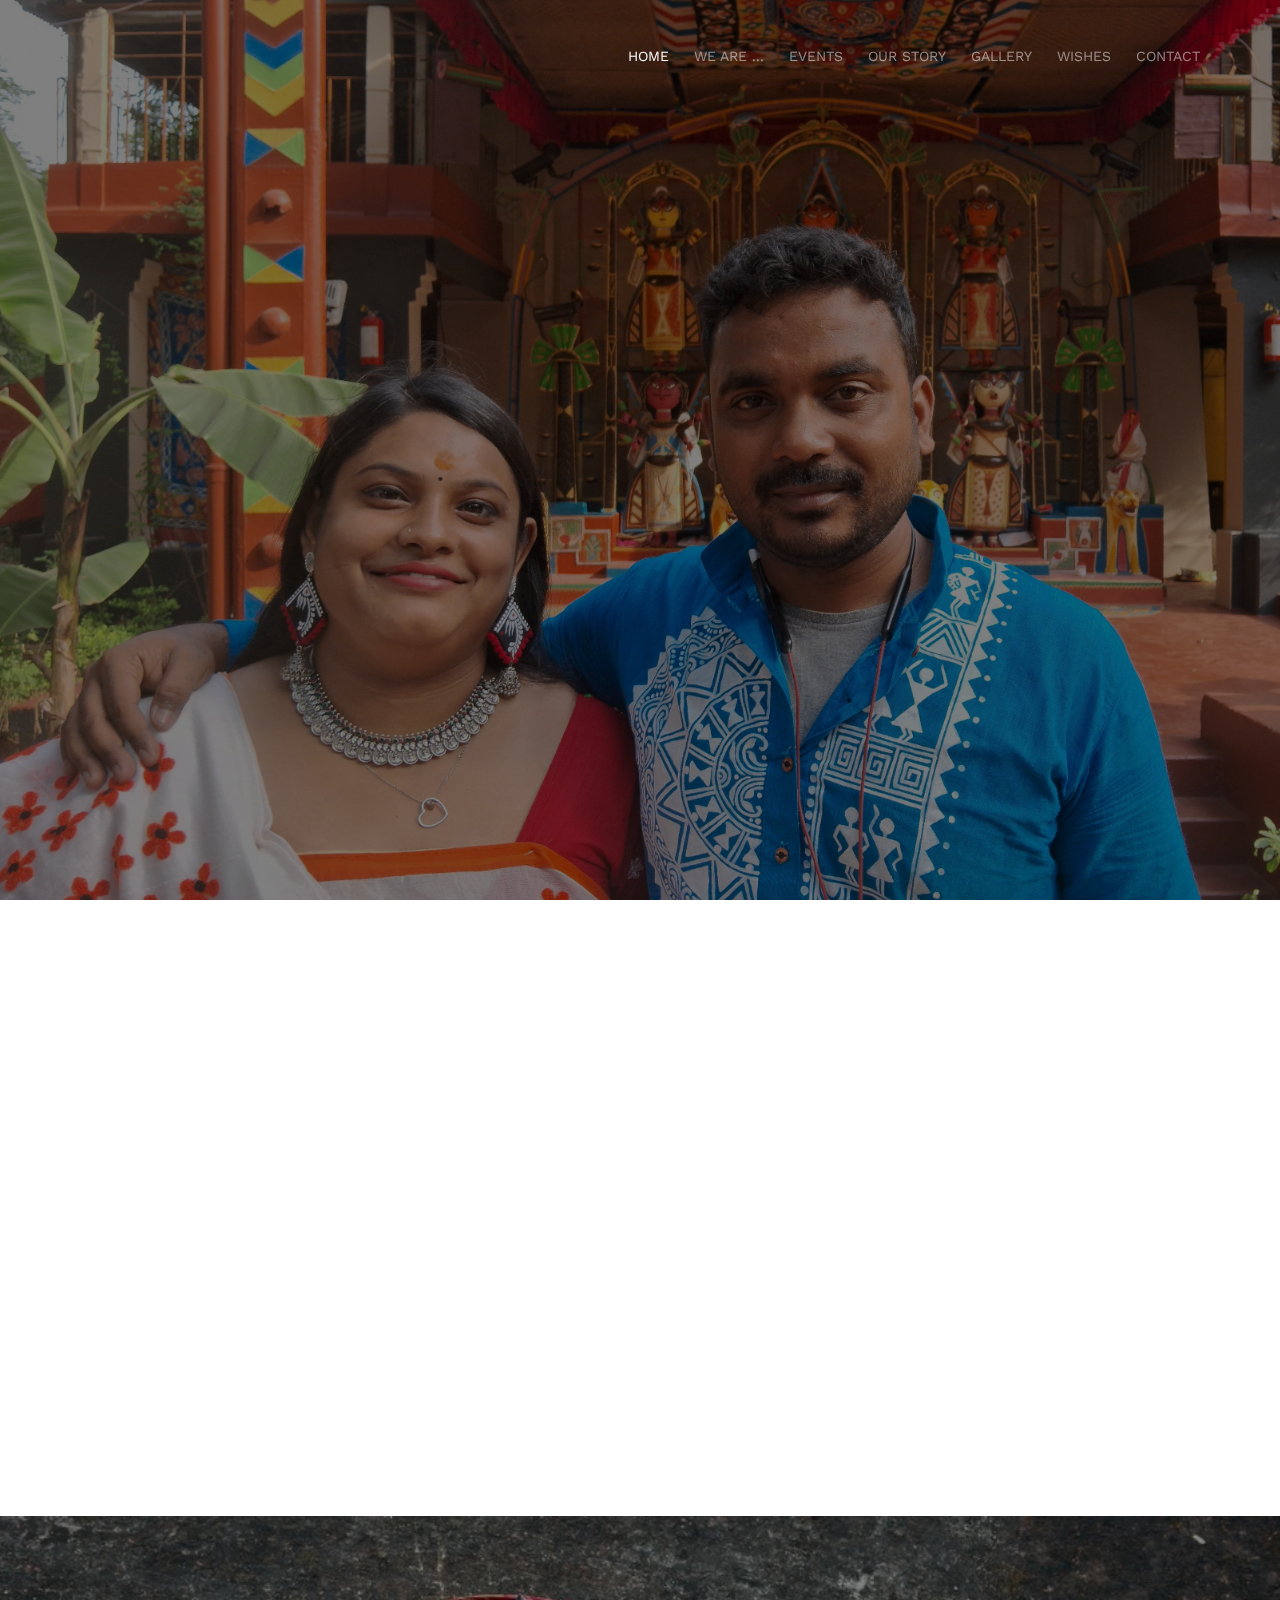
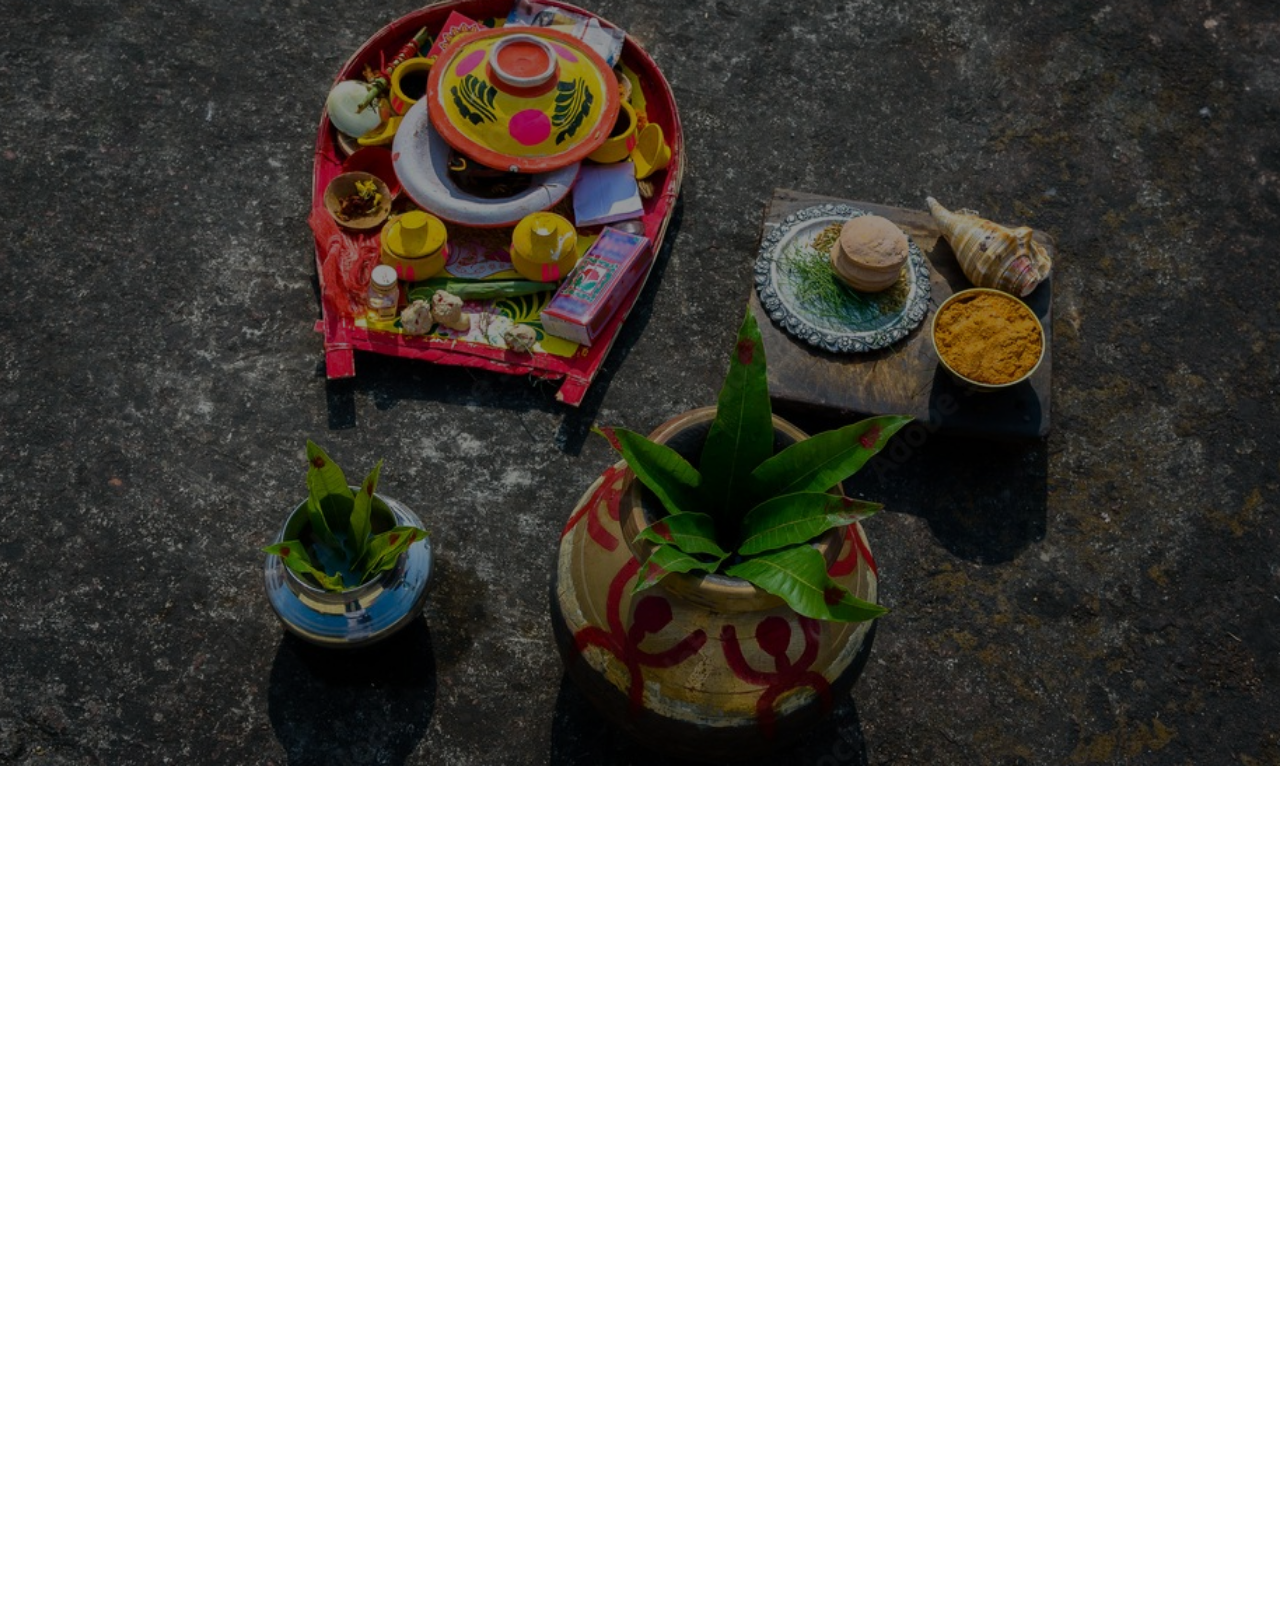
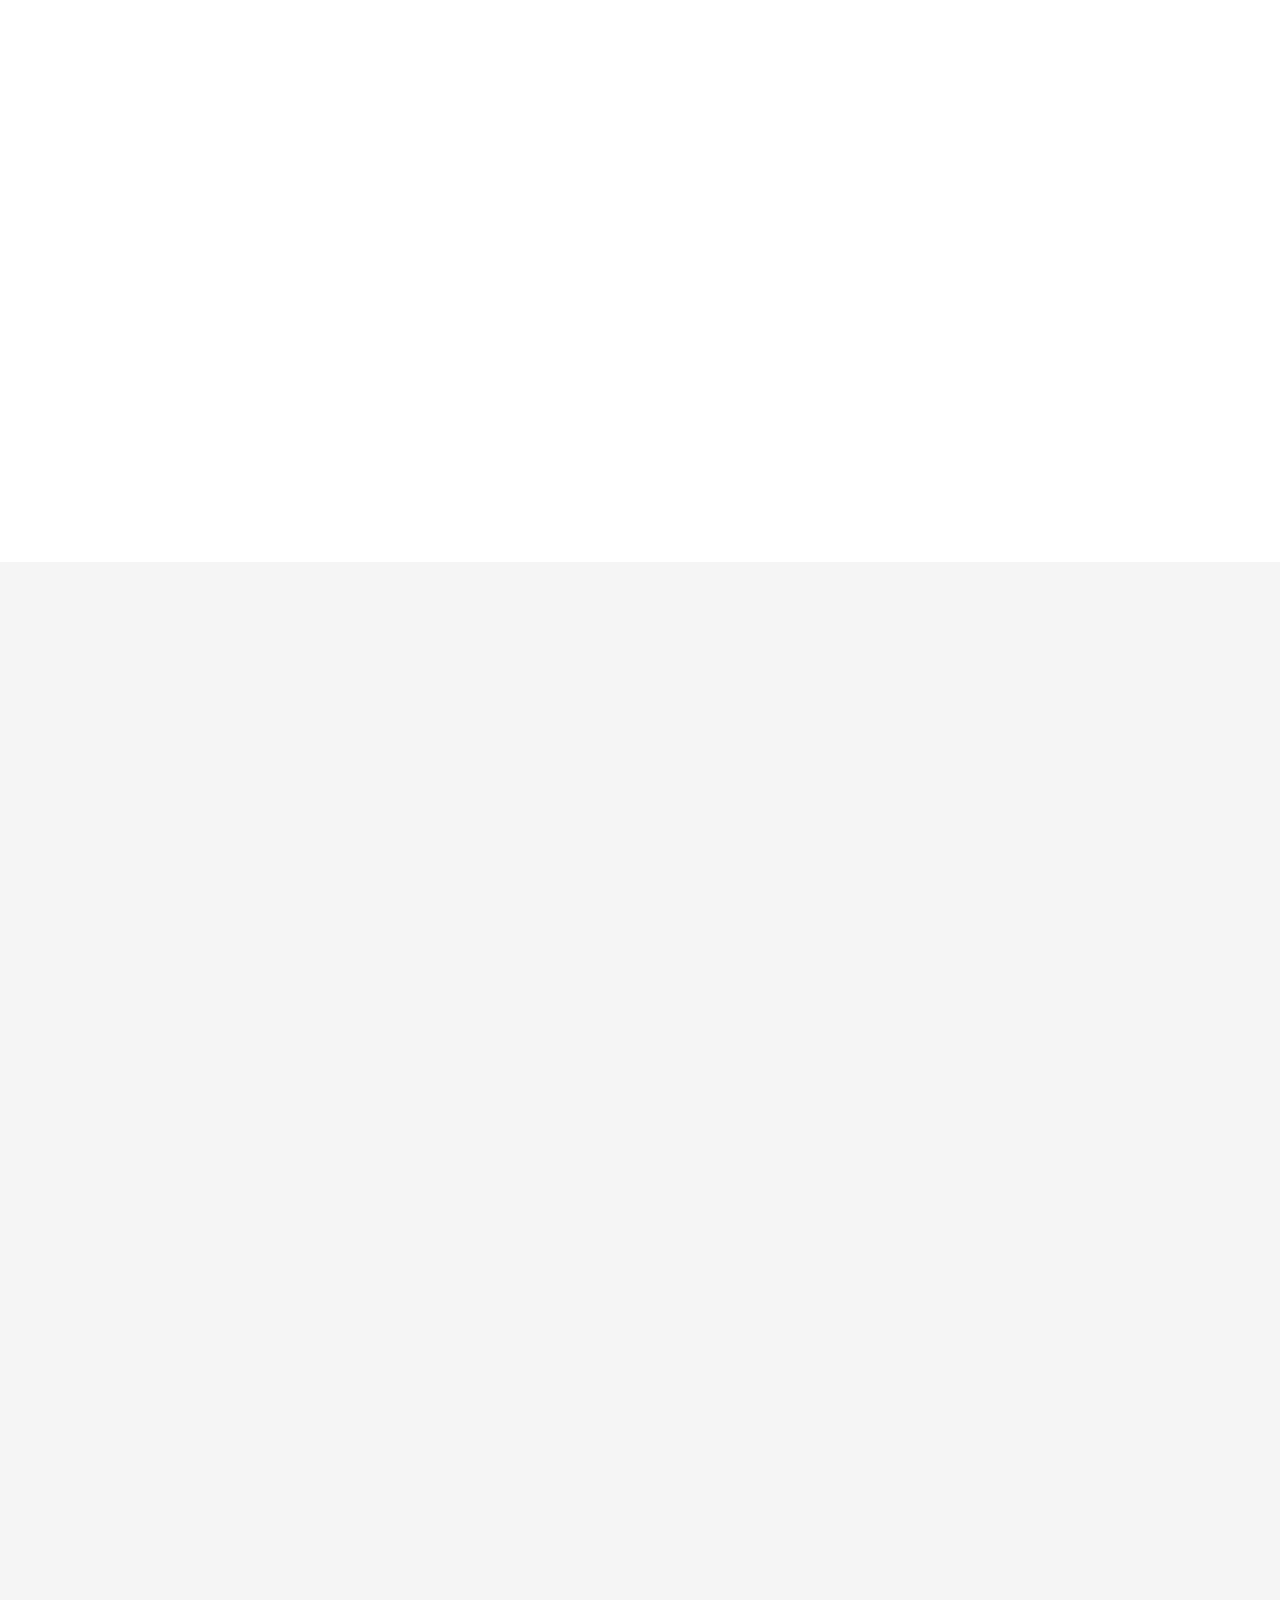
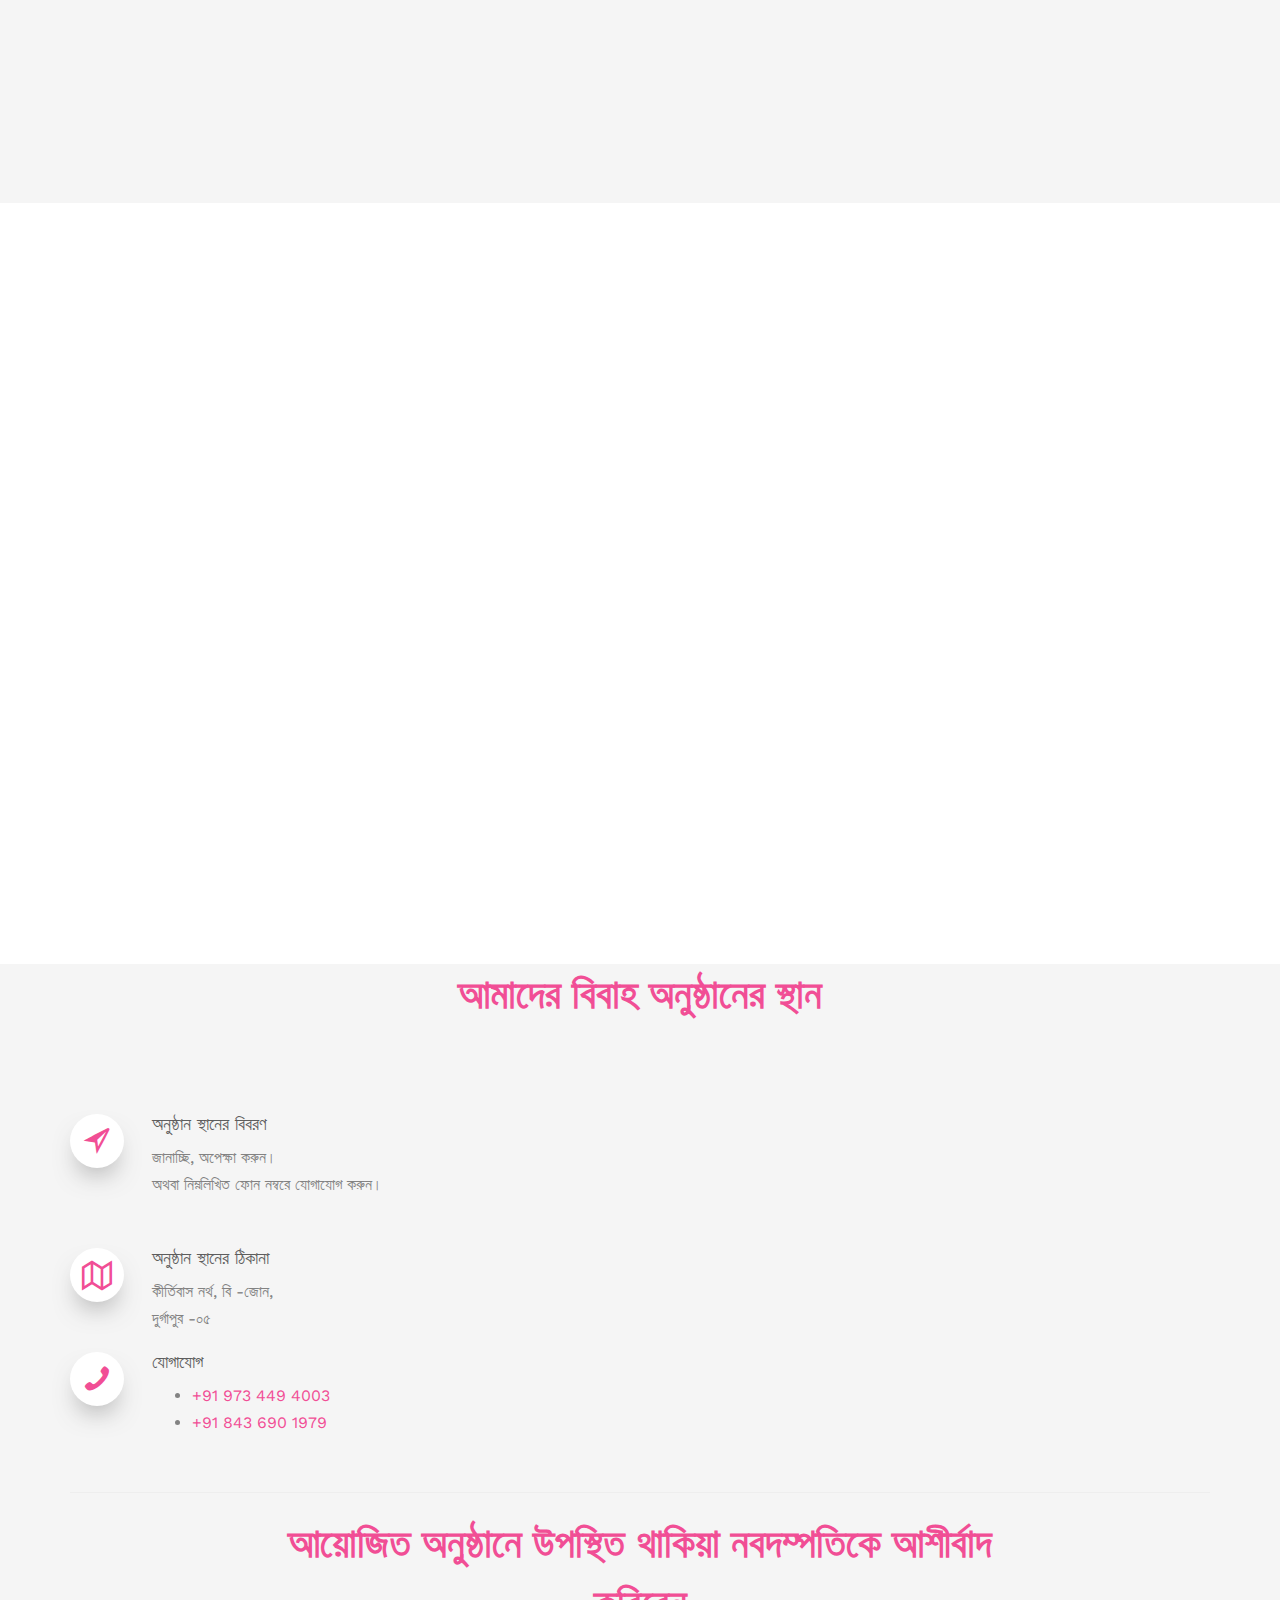
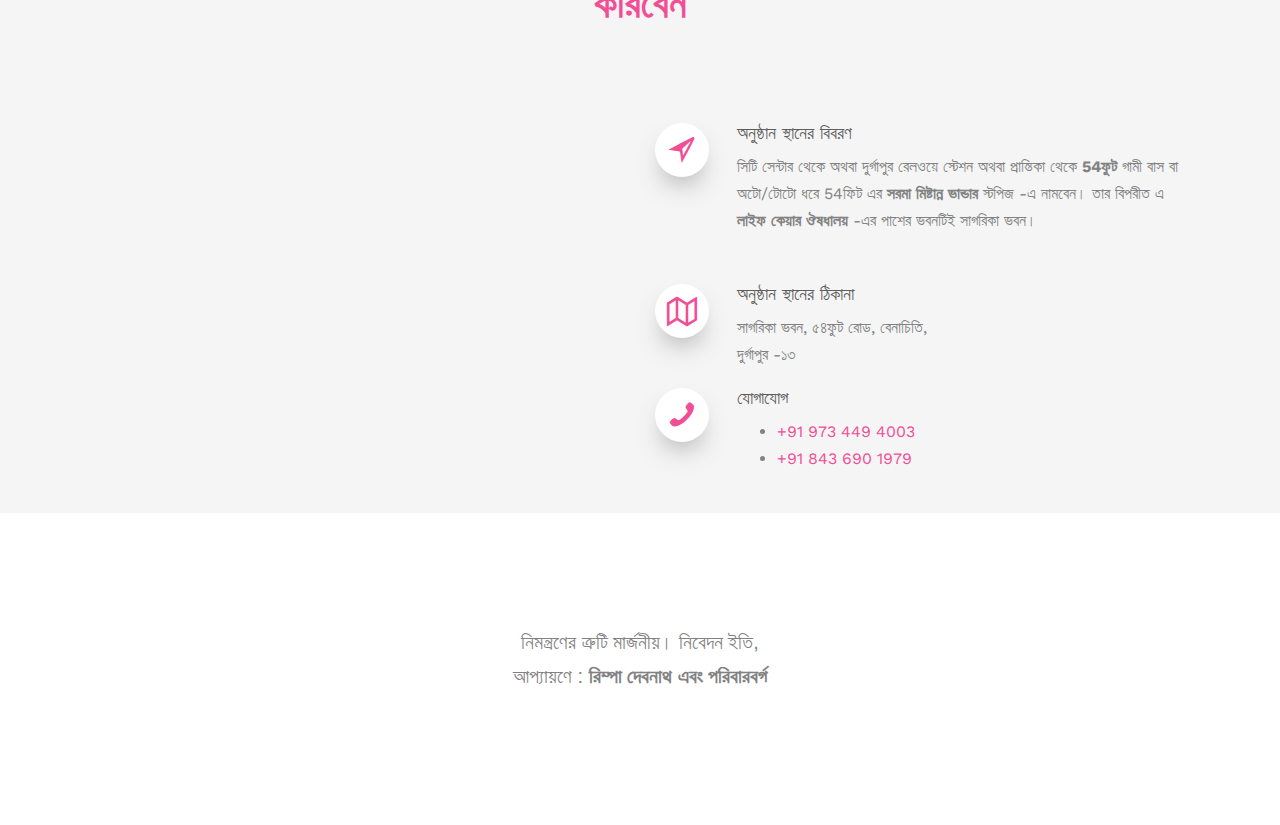
<file: index.html>
<!DOCTYPE html>
<!--[if lt IE 7]>      <html class="no-js lt-ie9 lt-ie8 lt-ie7"> <![endif]-->
<!--[if IE 7]>         <html class="no-js lt-ie9 lt-ie8"> <![endif]-->
<!--[if IE 8]>         <html class="no-js lt-ie9"> <![endif]-->
<!--[if gt IE 8]><!--> <html class="no-js"> <!--<![endif]-->
	<head>
	<meta charset="utf-8">
	<meta http-equiv="X-UA-Compatible" content="IE=edge">
	<title>Debashis Weds Moumita</title>
	<meta name="viewport" content="width=device-width, initial-scale=1">
	<meta name="description" content="Free HTML5 Template by FREEHTML5.CO" />
	<meta name="keywords" content="free html5, free template, free bootstrap, html5, css3, mobile first, responsive" />
	<meta name="author" content="FREEHTML5.CO" />

  <!-- 
	//////////////////////////////////////////////////////

	FREE HTML5 TEMPLATE 
	DESIGNED & DEVELOPED by FREEHTML5.CO
		
	Website: 		http://freehtml5.co/
	Email: 			info@freehtml5.co
	Twitter: 		http://twitter.com/fh5co
	Facebook: 		https://www.facebook.com/fh5co

	//////////////////////////////////////////////////////
	 -->

  	<!-- Facebook and Twitter integration -->
	<meta property="og:title" content=""/>
	<meta property="og:image" content=""/>
	<meta property="og:url" content=""/>
	<meta property="og:site_name" content=""/>
	<meta property="og:description" content=""/>
	<meta name="twitter:title" content="" />
	<meta name="twitter:image" content="" />
	<meta name="twitter:url" content="" />
	<meta name="twitter:card" content="" />

	<link href='https://fonts.googleapis.com/css?family=Work+Sans:400,300,600,400italic,700' rel='stylesheet' type='text/css'>
	<link href="https://fonts.googleapis.com/css?family=Sacramento" rel="stylesheet">
	
	<link rel="preconnect" href="https://fonts.googleapis.com">
	<link rel="preconnect" href="https://fonts.gstatic.com" crossorigin>
	<link href="https://fonts.googleapis.com/css2?family=Mina:wght@400;700&display=swap" rel="stylesheet">
	
	<link href="https://fonts.maateen.me/charukola-ultra-light/font.css" rel="stylesheet">


	<!-- Animate.css -->
	<link rel="stylesheet" href="css/animate.css">
	<!-- Icomoon Icon Fonts-->
	<link rel="stylesheet" href="css/icomoon.css">
	<!-- Bootstrap  -->
	<link rel="stylesheet" href="css/bootstrap.css">

	<!-- Magnific Popup -->
	<link rel="stylesheet" href="css/magnific-popup.css">

	<!-- Owl Carousel  -->
	<link rel="stylesheet" href="css/owl.carousel.min.css">
	<link rel="stylesheet" href="css/owl.theme.default.min.css">

	<!-- Theme style  -->
	<link rel="stylesheet" href="css/style.css">

	<!-- Modernizr JS -->
	<script src="js/modernizr-2.6.2.min.js"></script>
	<!-- FOR IE9 below -->
	<!--[if lt IE 9]>
	<script src="js/respond.min.js"></script>
	<![endif]-->

	</head>
	<body>
		
	<div class="fh5co-loader"></div>
	
	<div id="page">
	<nav class="fh5co-nav" role="navigation">
		<div class="container">
			<div class="row">
				<div class="col-xs-2">
					<div id="fh5co-logo">
						<a href="index.html"></a>
					</div>
				</div>
				<div class="col-xs-10 text-right menu-1">
					<ul>
						<li class="active"><a href="index.html">Home</a></li>
						<li><a href="#we_are">We are ...</a></li>
						<li><a href="#our_events">Events</a></li>
						<li><a href="#ourstory">Our story</a></li>
						<li><a href="#our_gallery">Gallery</a></li>
						<li><a href="#wishes">Wishes</a></li>
						
						
						<li><a href="#contact">Contact</a></li>
					</ul>
				</div>
			</div>
			
		</div>
	</nav>

	<header id="fh5co-header" class="fh5co-cover" role="banner" style="background-image:url(images/img_bg_2.jpg);" data-stellar-background-ratio="0.5">
		<div class="overlay"></div>
		<div class="container">
			<div class="row">
				<div class="col-md-8 col-md-offset-2 text-center">
					<div class="display-t">
						<div class="display-tc animate-box" data-animate-effect="fadeIn">
							<h1 id="bengali">দেবাশীষ ও মৌমিতা</h1>
							<h2 style='font-stze: 30pt'>এর শুভ পরিণয়</h2>
							<div class="row d-flex justify-content-center align-items-center">
								<div class="col-md-12 col-sm-12 ">
									<a href="gallery/public/gallery.html" class="btn btn-warning animate-box">বিশেষ মুহুর্ত গুলো ...</a>
								</div>
							</div>
								
							<!-- <div class="simply-countdown simply-countdown-one"></div> -->
							<!-- <p><a href="#" class="btn btn-default btn-sm">Save the date</a></p> -->
						</div>
					</div>
				</div>
			</div>
		</div>
	</header>

	<div id="fh5co-couple">
		<div class="container" id="we_are">
			<div class="row">
				<div class="col-md-8 col-md-offset-2 text-center fh5co-heading animate-box">
					<h2 id="bengali1">শ্রী শ্রী প্রজাপতয়ে নমঃ</h2>
					<h3 id="bengali3">২০শে ফাল্গুন ১৪৩০ | ইং ৪ঠা মার্চ ২০২৪ দুর্গাপুর , পশ্চিমবঙ্গ</h3>
				</div>
			</div>
			<div class="couple-wrap animate-box">
				<div class="couple-half">
					<div class="groom">
						<img src="images/groom.jpg" alt="groom" class="img-responsive">
					</div>
					<div class="desc-groom">
						<h3 id="bengali2">কল্যানীয় দেবাশীষ</h3>
						<p id="bengali3">
							শ্রী রতন দেবনাথ ওঁ শ্রীমতী দীপা দেবনাথ এর সুপুত্র
							</p>
					</div>
				</div>
				<p class="heart text-center"><i class="icon-heart2"></i></p>
				<div class="couple-half">
					<div class="bride">
						<img src="images/bride.jpg" alt="groom" class="img-responsive">
					</div>
					<div class="desc-bride">
						<h3 id="bengali2">কল্যাণীয়া মৌমিতা</h3>
						<p id="bengali3">
							স্বর্গীয় বিষ্ণুপদ পান্ডা ও শ্রীমত্যা শিপ্রা পান্ডা এর শুকন্যা</p>
					</div>
				</div>
			</div>
		</div>
	</div>

	<div id="fh5co-event" class="fh5co-bg" style="background-image:url(images/img_bg_3.jpg);">
		<div class="overlay" ></div>
		<div class="container" id="our_events">
			<div class="row" >
				<div class="col-md-8 col-md-offset-2 text-center fh5co-heading animate-box">
					<!-- <span>Our  Events</span> -->
					<h2 id="bengali1">বিবাহ অনুষ্ঠান
					</h2>
				</div>
			</div>
			<div class="row">
				<div class="display-t">
					<div class="display-tc">
						<div class="col-md-10 col-md-offset-1">
							<div class="col-md-6 col-sm-6 text-center">
								<div class="event-wrap animate-box">
									<h3>গাত্রহরিদ্রা ও শুভবিবাহ:</h3>
									<div class="event-col">
										<i class="icon-calendar"></i>

										<span>২০শে ফাল্গুন ১৪৩০</span>
									</div>
									<div class="event-col">
										<i class="icon-calendar"></i>
										
										<span>ইং ৪ঠা মার্চ ২০২৪</span>
									</div>
									<li>
										<p>অনুষ্ঠান স্থান :</p>
										<p>কীর্তিবাস নর্থ, বি -জোন, দুর্গাপুর -০৫</p>
									</li>
									<!-- <p>Far far away, behind the word mountains, far from the countries Vokalia and Consonantia, there live the blind texts. Separated they live in Bookmarksgrove right at the coast of the Semantics, a large language ocean.</p> -->
								</div>
							</div>
							<div class="col-md-6 col-sm-6 text-center">
								<div class="event-wrap animate-box">
									<h3>বৌভাত</h3>
									<div class="event-col">
										<i class="icon-calendar"></i>
										<span>২৭শে ফাল্গুন ১৪৩০</span>
									</div>
									<div class="event-col">
										<i class="icon-calendar"></i>
										<span>ইং ১১ই মার্চ ২০২৪
										</span>
									</div>
									<li>
										<p>অনুষ্ঠান স্থান :</p>
										<p>সাগরিকা ভবন, ৫৪ফুট রোড, বেনাচিতি, দুর্গাপুর -১৩</p>
									</li>
									<!-- <p>Far far away, behind the word mountains, far from the countries Vokalia and Consonantia, there live the blind texts. Separated they live in Bookmarksgrove right at the coast of the Semantics, a large language ocean.</p> -->
								</div>
							</div>
						</div>
					</div>
				</div>
			</div>
		</div>
	</div>

	<div id="fh5co-couple-story">
		<div class="container" id="ourstory">
			<div class="row">
				<div class="col-md-8 col-md-offset-2 text-center fh5co-heading animate-box">
					<span id="bengali3">ভালোবাসার মুহূর্ত</span>
					<h2 id="bengali1">আমাদের গল্প</h2>
					<p id="bengali3">আসুন, আমরা একসাথে স্মৃতির লেনে হেঁটে যাই, যেখানে প্রতিটি মাইলফলক আমাদের ভালোবাসার গল্প বলবে।</p>
				</div>
			</div>
			<div class="row">
				<div class="col-md-12 col-md-offset-0">
					<ul class="timeline animate-box">
						<li class="animate-box">
							<div class="timeline-badge" style="background-image:url(images/couple-1.jpg);"></div>
							<div class="timeline-panel">
								<div class="timeline-heading">
									<h3 class="timeline-title">প্রথম আলাপ</h3>
									<span class="date">১৭ অগাস্ট, ২০২১	</span>
								</div>
								<div class="timeline-body">
									<p>
										এক বর্ষার রাতে ফোনে পরিচয় হয় আমাদের। সেই  থেকেই শুরু আমাদের কথা বলা।
									</p>
								</div>
							</div>
						</li>
						<li class="timeline-inverted animate-box">
							<div class="timeline-badge" style="background-image:url(images/couple-2.jpg);"></div>
							<div class="timeline-panel">
								<div class="timeline-heading">
									<h3 class="timeline-title">প্রথম সাক্ষাৎ</h3>
									<span class="date">৩রা নভেম্বর,২০২১</span>
								</div>
								<div class="timeline-body">
									<p>
										কালীপুজোর ছুটিতে কর্মস্থান থেকে দুজনে ফিরে দেখা আমাদের শহর দুর্গাপুরে।  
										আমাদের প্রথম অভিযানটি ছিল প্রথম ডেট। সকাল ১১টা হবে যখন, 
										শহরের কেন্দ্রস্থল আমাদের চারপাশে গমগম করছিল, আমরা একসাথে ঘুরে বেড়াচ্ছিলাম, 
										খোলা আকাশের নিচে গল্প ও স্বপ্ন ভাগ করে নিচ্ছিলাম। একটি যাত্রার নিখুঁত শুরু ছিল।
									</p>
								</div>
							</div>
						</li>
						<li class="animate-box">
							<div class="timeline-badge" style="background-image:url(images/couple-3.jpg);"></div>
							<div class="timeline-panel">
								<div class="timeline-heading">
									<h3 class="timeline-title">প্রেমের বন্ধনে</h3>
									<span class="date">৩০শে জানুয়ারি, ২০২৪	</span>
								</div>
								<div class="timeline-body">
									<p>
										আমাদের ভালোবাসা ফুটে ওঠার মুহূর্ত থেকেই, আমরা জানতাম আমাদের হৃদয়গুলি জড়িয়ে গেছে। একটি নীরব প্রতিশ্রুতি ফুটে উঠেছিল । 
										ঝড় ঝঞ্ঝা যাই হোক না কেন, আমাদের হাতগুলি জড়িয়ে থাকবে, জীবনের অনিশ্চয়তার মাঝে ভালোবাসার আশ্রয়স্থল। একসাথে, আমরা প্রতিটি সূর্যোদয় এবং সূর্যাস্তের মুখোমুখি হব ।
										আমাদের যাত্রা হাসি ও ভালোবাসায় বোনা একটি অবিচ্ছেদ্য কাপড়।
									</p>
								</div>
							</div>
						</li>
			    	</ul>
				</div>
			</div>
		</div>
	</div>

	<div id="fh5co-gallery" class="fh5co-section-gray">
		<div class="container" id="our_gallery">
			<div class="row">
				<div class="col-md-8 col-md-offset-2 text-center fh5co-heading animate-box">
					<!-- <span id="bengali3">আমাদের বিশেষ মুহূর্তগুলি</span>
					<h2 id="bengali2">আমাদের ছবি সংকলন					</h2> -->
					<h2 id="bengali2_1">আমাদের বিশেষ মুহূর্তগুলি</h2> 
				</div>
			</div>
			<div class="row row-bottom-padded-md">
				<div class="col-md-12">
					<ul id="fh5co-gallery-list">
						<li class="one-third animate-box" data-animate-effect="fadeIn" style="background-image: url(images/gallery-1.jpg); "> 
							<a href="images/gallery-1.jpg"></a>
						</li>
						<li class="one-third animate-box" data-animate-effect="fadeIn" style="background-image: url(images/gallery-2.jpg); "> 
							<a href="images/gallery-2.jpg"></a>
						</li>
						<li class="one-third animate-box" data-animate-effect="fadeIn" style="background-image: url(images/gallery-3.jpg); "> 
							<a href="images/gallery-3.jpg"></a>
						</li>
						<li class="one-third animate-box" data-animate-effect="fadeIn" style="background-image: url(images/gallery-4.jpg); "> 
							<a href="images/gallery-4.jpg"></a>
						</li>
						<li class="one-third animate-box" data-animate-effect="fadeIn" style="background-image: url(images/gallery-5.jpg); "> 
							<a href="images/gallery-5.jpg"></a>
						</li>
						<li class="one-third animate-box" data-animate-effect="fadeIn" style="background-image: url(images/gallery-6.jpg); "> 
							<a href="images/gallery-6.jpg"></a>
						</li>
					
					</ul>		
				</div>
				
					<div class="align-self-end ml-auto" style="float: inline-end;">
						
						<a href="gallery/public/gallery.html" class="btn btn-warning animate-box">আরো...</a>
					</div>
					
				
			</div>
		</div>
	</div>


	<div id="fh5co-testimonial">
		<div class="container" id="wishes">
			<div class="row">
				
				<div class="row">
					<div class="row animate-box">
						<div class="col-md-8 col-md-offset-2 text-center fh5co-heading">
							<span id="bengali3">শুভ কামনা</span>
							<h2 id="bengali2_1">বন্ধুদের শুভেচ্ছা</h2>
						</div>
					</div>
					<div class="col-md-12 animate-box">
						<div class="wrap-testimony">
							<div class="owl-carousel-fullwidth">
								<div class="item">
									<div class="testimony-slide active text-center">
										<figure>
											<img src="images/kuntal.jpg" alt="user">
										</figure>
										<span>Kuntal Mondal</span>
										<blockquote>
											<p>"Congratulations, Debashis and Moumita ! Wishing you both a lifetime of joy, love, and cherished moments together. Here's to your happily ever after!"</p>
										</blockquote>
									</div>
								</div>
								<div class="item">
									<div class="testimony-slide active text-center">
										<figure>
											<img src="images/dib.jpg" alt="user">
										</figure>
										<span>Dibyendu Karmakar</span>
										<blockquote>
											<p>"Best wishes on this wonderful journey, as you build your new lives together. I wish you all the best. Wishing you joy, love and happiness on your wedding day as you begin your new life together."</p>
										</blockquote>
									</div>
								</div>

								<div class="item">
									<div class="testimony-slide active text-center">
										<figure>
											<img src="images/ov.jpg" alt="user">
										</figure>
										<span>Abhishek Nath</span>
										<blockquote>
											<p>"Wishing you a lifetime of love and happiness together, Debashis and Moumita. May your journey be filled with joy and blessings."</p>
										</blockquote>
									</div>
								</div>
								<div class="item">
									<div class="testimony-slide active text-center">
										<figure>
											<img src="images/mad.jpg" alt="user">
										</figure>
										<span>Abadhut Majhi </span>
										<blockquote>
											<p>"Congratulations to the happy couple! May your journey as husband and wife be filled with love, laughter, and happiness."</p>
										</blockquote>
									</div>
								</div>

								<div class="item">
									<div class="testimony-slide active text-center">
										<figure>
											<img src="images/bt.jpg" alt="user">
										</figure>
										<span>Bikram Turi</span>
										<blockquote>
											<p>"Best of luck, Marriage ceremony, both of you.. "</p>
										</blockquote>
									</div>
								</div>
								
							</div>
						</div>
					</div>
				</div>
			</div>
		</div>
	</div>

	<!-- <div id="fh5co-services" class="fh5co-section-gray"> -->
	<div class="fh5co-section-gray">
		<div class="container" id="contact">
			
			<div class="row ">
				<div class="col-md-8 col-md-offset-2 text-center fh5co-heading">
					<h2 id="bengali2_1">আমাদের বিবাহ অনুষ্ঠানের	স্থান</h2>
				</div>
			</div>

			<div class="row">
				<div class="col-md-6">
					<div class="feature-left " data-animate-effect="fadeInLeft">
						<span class="icon">
							<i class="icon-direction"></i>
						</span>
						<div class="feature-copy">
							<h3>অনুষ্ঠান স্থানের বিবরণ</h3>
							<p>
								জানাচ্ছি, অপেক্ষা করুন। <br>
								অথবা নিম্নলিখিত ফোন নম্বরে যোগাযোগ করুন।

							</p>
						</div>
					</div>

					<div class="feature-left " data-animate-effect="fadeInLeft">
						<span class="icon">
							<i class="icon-map"></i>
						</span>
						<div class="feature-copy">
							<h3>অনুষ্ঠান স্থানের ঠিকানা	</h3>
						    <p class="address">কীর্তিবাস নর্থ, বি -জোন, <br>দুর্গাপুর -০৫ </p>
						    						
						</div>
						<span class="icon">
							<i class="icon-phone"></i>
						</span>
						<div class="feature-copy">
							
						   <h3>যোগাযোগ</h3>
							<ul>
								<li class="phone"><a href="tel://9734494003">+91 973 449 4003</a></li>
								<li class="phone"><a href="tel://8436901979">+91 843 690 1979</a></li>
							</ul>
						</div>
					</div>	
				</div>

				<div class="col-md-6">
					<iframe src="https://www.google.com/maps/embed?pb=!1m18!1m12!1m3!1d3657.018593187211!2d87.31382647470315!3d23.567775695764166!2m3!1f0!2f0!3f0!3m2!1i1024!2i768!4f13.1!3m3!1m2!1s0x39f76e13f79efe51%3A0x1a04dcd4872b54c!2sKrittibas%20Rd%20N%2C%20B-Zone%2C%20Durgapur%2C%20West%20Bengal%20713205!5e0!3m2!1sen!2sin!4v1708782141697!5m2!1sen!2sin" width="400" height="350" style="border:0;" allowfullscreen="" loading="lazy" referrerpolicy="no-referrer-when-downgrade"></iframe>
				</div>
			</div>
				<hr>
				<div class="col-md-8 col-md-offset-2 text-center fh5co-heading">
					<h2 id="bengali2_1">আয়োজিত অনুষ্ঠানে উপস্থিত থাকিয়া নবদম্পতিকে আশীর্বাদ করিবেন</h2>
				</div>
				<div class="row">
					<div class="col-md-6 ">
						<iframe src="https://www.google.com/maps/embed?pb=!1m18!1m12!1m3!1d411.2345794926494!2d87.2863126887398!3d23.551403177919884!2m3!1f0!2f0!3f0!3m2!1i1024!2i768!4f13.1!3m3!1m2!1s0x39f76df5d9a6afdd%3A0x7e66fe3e4cca18b!2sSagarika%20Celebration%20Hall!5e0!3m2!1sen!2sin!4v1709228937122!5m2!1sen!2sin" width="400" height="350" style="border:0;" allowfullscreen="" loading="lazy" referrerpolicy="no-referrer-when-downgrade"></iframe>
					</div> 
					<div class="col-md-6">
						<div class="feature-left " data-animate-effect="fadeInLeft">
							<span class="icon">
								<i class="icon-direction"></i>
							</span>
							<div class="feature-copy">
								<h3>অনুষ্ঠান স্থানের বিবরণ</h3>
								<p>
									সিটি সেন্টার থেকে অথবা দুর্গাপুর রেলওয়ে স্টেশন অথবা প্রান্তিকা
									থেকে 
									<strong>54ফুট</strong> গামী
									বাস বা অটো/টোটো ধরে 54ফিট এর 
									<strong>সরমা মিষ্টান্ন ভান্ডার </strong>স্টপিজ -এ নামবেন।
									তার বিপরীত এ <strong>লাইফ কেয়ার ঔষধালয়</strong> -এর পাশের ভবনটিই সাগরিকা ভবন।
								</p>
							</div>
						</div>
						
						<div class="feature-left " data-animate-effect="fadeInLeft">
							<span class="icon">
								<i class="icon-map"></i>
							</span>
							<div class="feature-copy">
								<h3>অনুষ্ঠান স্থানের ঠিকানা</h3>
								<p class="address">সাগরিকা ভবন, ৫৪ফুট রোড, বেনাচিতি, <br>দুর্গাপুর -১৩</p>
								
							</div>
							<span class="icon">
								<i class="icon-phone"></i>
							</span>
							<div class="feature-copy">
								<h3>যোগাযোগ</h3>
								<ul>
									<li class="phone"><a href="tel://9734494003">+91 973 449 4003</a></li>
									<li class="phone"><a href="tel://8436901979">+91 843 690 1979</a></li>
								</ul>
							</div>

						</div>
						<br>
						<br>	
					</div>
				</div>
		</div>
	</div>
	</div>

	<!-- Footer -->
	<footer id="fh5co-footer" role="contentinfo">
		<div class="container">

			<div class="row copyright">
				<div class="col-md-12 text-center">
					<p>
						<small class="block" id="bengali3"> নিমন্ত্রণের ত্রুটি মার্জনীয়। নিবেদন ইতি,<br>
							আপ্যায়ণে :
							<strong>রিম্পা দেবনাথ এবং পরিবারবর্গ</strong>
							</small> 
						<!-- <small class="block">Designed by <a href="http://freehtml5.co/" target="_blank">FREEHTML5.co</a> Demo Images: <a href="http://unsplash.co/" target="_blank">Unsplash</a></small> -->
					</p>
					<p>
						<!-- <ul class="fh5co-social-icons">
							<li><a href="#"><i class="icon-twitter"></i></a></li>
							<li><a href="#"><i class="icon-facebook"></i></a></li>
							<li><a href="#"><i class="icon-linkedin"></i></a></li>
							<li><a href="#"><i class="icon-dribbble"></i></a></li>
						</ul> -->
					</p>
				</div>
			</div>

		</div>
	</footer>

	<div class="gototop js-top">
		<a href="#" class="js-gotop"><i class="icon-arrow-up"></i></a>
	</div>
	
	<!-- jQuery -->
	<script src="js/jquery.min.js"></script>
	<!-- jQuery Easing -->
	<script src="js/jquery.easing.1.3.js"></script>
	<!-- Bootstrap -->
	<script src="js/bootstrap.min.js"></script>
	<!-- Waypoints -->
	<script src="js/jquery.waypoints.min.js"></script>
	<!-- Carousel -->
	<script src="js/owl.carousel.min.js"></script>
	<!-- countTo -->
	<script src="js/jquery.countTo.js"></script>

	<!-- Stellar -->
	<script src="js/jquery.stellar.min.js"></script>
	<!-- Magnific Popup -->
	<script src="js/jquery.magnific-popup.min.js"></script>
	<script src="js/magnific-popup-options.js"></script>

	<!-- // <script src="https://cdnjs.cloudflare.com/ajax/libs/prism/0.0.1/prism.min.js"></script> -->
	<script src="js/simplyCountdown.js"></script>
	<!-- Main -->
	<script src="js/main.js"></script>

	<script>
    // var d = new Date(new Date().getTime() + 60 * 60 * 120 * 2024);
	var d = new Date("mar 5, 2024 03:00:00").getTime();
	var countDownDate = new Date("mar 5, 2024 03:00:00").getTime();
	var now = new Date().getTime();
	var distance = countDownDate - now;
	// Time calculations for days, hours, minutes and seconds
	var days = Math.floor(distance / (1000 * 60 * 60 * 24));
  	var hours = Math.floor((distance % (1000 * 60 * 60 * 24)) / (1000 * 60 * 60));
  	var minutes = Math.floor((distance % (1000 * 60 * 60)) / (1000 * 60));
  	var seconds = Math.floor((distance % (1000 * 60)) / 1000);
	
	console.log(d)
    // default example
    simplyCountdown('.simply-countdown-one', {
        year: 2024,
        month: 3,
        day: 5,
		hours:3
        // year: d.getFullYear(),
        // month: d.getMonth() + 1,
        // day: d.getDate()
    });

    //jQuery example
    $('#simply-countdown-losange').simplyCountdown({
        year: 2024,
        month: 3,
        day: 5,
		hours:3
        // enableUtc: False
        // year: d.getFullYear(),
        // month: d.getMonth() + 1,
        // day: d.getDate(),
        // enableUtc: True
    });
</script>

	</body>
</html>
</file>
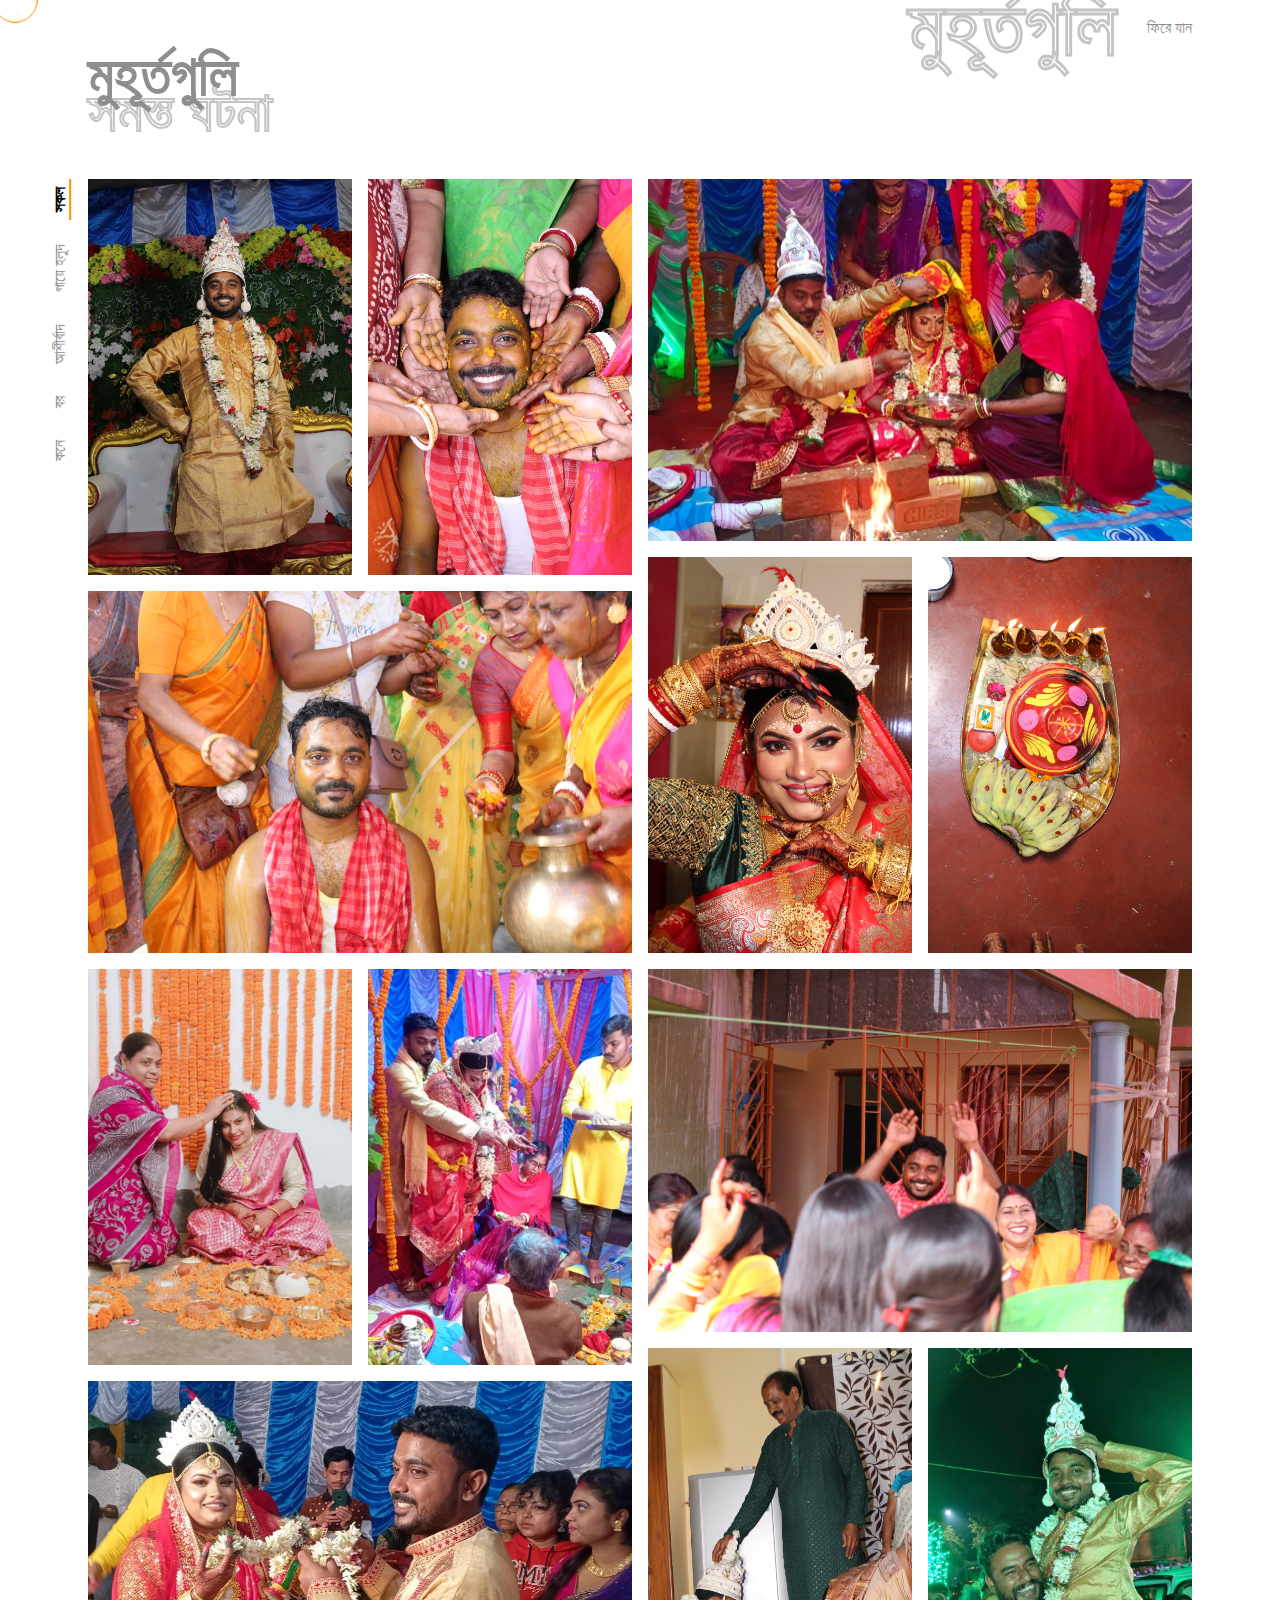
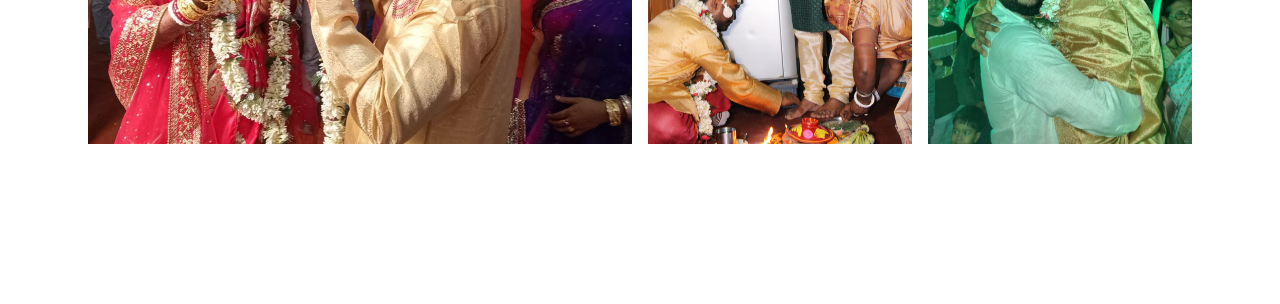
<file: gallery/public/gallery.html>
<!DOCTYPE html>
<html lang="en-US" dir="ltr">

  <head>
    <meta charset="utf-8">
    <meta http-equiv="X-UA-Compatible" content="IE=edge">
    <meta name="viewport" content="width=device-width, initial-scale=1">


    <!-- ===============================================-->
    <!--    Document Title-->
    <!-- ===============================================-->
    <title>Gallery | All Works</title>


    <!-- ===============================================-->
    <!--    Favicons-->
    <!-- ===============================================-->


    <!-- ===============================================-->
    <!--    Stylesheets-->
    <!-- ===============================================-->
    <link rel="preconnect" href="https://fonts.gstatic.com">
    <link href="https://fonts.googleapis.com/css2?family=Open+Sans:wght@300;400;500;600;700;800&amp;display=swap" rel="stylesheet">
    <link href="vendors/prism/prism.css" rel="stylesheet">
    <link href="vendors/swiper/swiper-bundle.min.css" rel="stylesheet">
    <link href="assets/css/theme.css" rel="stylesheet" />
    <link href="assets/css/user.css" rel="stylesheet" />

    <link href="vendors/glightbox/glightbox.min.css" rel="stylesheet">
  </head>


  <body>

    <!-- ===============================================-->
    <!--    Main Content-->
    <!-- ===============================================-->
    <main class="main" id="top">
      <div class="cursor-outer d-none d-md-block"></div>
      <nav class="navbar navbar-light py-3 px-0 overflow-hidden">
        <div class="container px-md-5">
          <div class="row w-100 g-0 justify-content-between">
            <div class="col-8">
              <div class="mt-4 d-none d-lg-block">
                <h1 class="text-uppercase fs-lg-7 fs-5 fw-bolder text-300 lh-1 position-relative z-index-0">মুহূর্তগুলি</h1>
                <h1 class="d-none d-md-block fw-bolder text-outlined fs-7 text-white lh-1 mt-n4 position-relative z-index--1">সমস্ত ঘটনা</h1>
              </div>
            </div>
            <div class="col-4">
              <div class="d-none d-lg-flex justify-content-end position-relative z-index-1">
                <div class="position-absolute absolute-centered z-index--1">
                  <h1 class="ms-2 fw-bolder text-outlined text-uppercase text-white pe-none display-1">মুহূর্তগুলি</h1>
                </div>
                <a href='https://debadebi.github.io/ourweadding/' > ফিরে যান</a>
                  
                </div>
              </div>
            </div>
           
            
          </div>
          
          <div class="row g-0 mt-4 d-lg-none">
            <h1 class="text-uppercase ps-0 fs-lg-7 fs-5 fw-bolder text-300 lh-1 position-relative z-index-0">Gallery</h1>
            <h1 class="fw-bolder text-outlined ps-0 fs-lg-7 fs-sm-6 fs-5 text-white lh-1 mt-sm-n4 mt-n3 position-relative z-index--1">All Works</h1>
          </div>
        </div>
      </nav>
     
      
      <section class="pt-3 pb-9 position-relative">
        <div class="container px-md-5">
          <div class="position-md-absolute start-0 ms-2 mt-3 mb-4">
            <ul class="nav gallery-tab d-flex gap-3" data-filter-nav="data-filter-nav">
              <li class="nav-item"><a class="nav-link p-0 py-md-2 isotope-nav active" href="#!" data-filter="*">সকল</a></li>
              <li class="nav-item"><a class="nav-link p-0 py-md-2 isotope-nav" href="#!" data-filter=".holud">গায়ে হলুদ</a></li>
              <li class="nav-item"><a class="nav-link p-0 py-md-2 isotope-nav" href="#!" data-filter=".asirbad">আশীর্বাদ              </a></li>
              <li class="nav-item"><a class="nav-link p-0 py-md-2 isotope-nav" href="#!" data-filter=".bor">বর              </a></li>
              <li class="nav-item"><a class="nav-link p-0 py-md-2 isotope-nav" href="#!" data-filter=".kone">কনে              </a></li>
            </ul>
          </div>
          
          <div class="row g-3" data-isotope='{"layoutMode":"packery"}'>
            <!--Set1-->
            <div class="col-lg-3 col-sm-6 col-12 bor gallery-item isotope-item"><img class="img-fluid w-100" src="assets/img/gallery/1.png" alt=""  data-glightbox=""/></div>
            <div class="col-lg-3 col-sm-6 col-12 holud gallery-item isotope-item"><img class="img-fluid w-100" src="assets/img/gallery/2.png" alt=""  data-glightbox="" /></div>
            <div class="col-lg-6 col-12 holud gallery-item isotope-item"><img class="img-fluid w-100" src="assets/img/gallery/9.jpg" alt=""   data-glightbox=""/></div>
            <!---->
            <div class="col-lg-3 col-sm-6 col-12 kone gallery-item isotope-item"><img class="img-fluid w-100" src="assets/img/gallery/6.png" alt=""  data-glightbox="" /></div>
            <div class="col-lg-6 col-12 holud gallery-item isotope-item"><img class="img-fluid w-100" src="assets/img/gallery/4.png" alt=""  data-glightbox="" /></div>
            <div class="col-lg-3 col-sm-6 col-12 asirbad gallery-item isotope-item"><img class="img-fluid w-100" src="assets/img/gallery/5.png" alt="" data-glightbox=""/></div>
            <!---->
            <div class="col-lg-6 col-12 holud gallery-item isotope-item"><img class="img-fluid w-100" src="assets/img/gallery/3.png" alt=""   data-glightbox=""/></div>
            <div class="col-lg-3 col-sm-6 col-12 holud gallery-item isotope-item"><img class="img-fluid w-100" src="assets/img/gallery/8.jpg" alt=""  data-glightbox=""/></div>
            <div class="col-lg-3 col-sm-6 col-12 biye gallery-item isotope-item"><img class="img-fluid w-100" src="assets/img/gallery/7.jpg" alt=""  data-glightbox="" /></div>
            <!---->
            <div class="col-lg-3 col-sm-6 col-12 asirbad gallery-item isotope-item"><img class="img-fluid w-100" src="assets/img/gallery/10.png" alt=""  data-glightbox="" /></div>
            <div class="col-lg-3 col-sm-6 col-12 bor gallery-item isotope-item"><img class="img-fluid w-100" src="assets/img/gallery/12.png" alt="" data-glightbox=""/></div>
            <div class="col-lg-6 col-12 biye gallery-item isotope-item"><img class="img-fluid w-100" src="assets/img/gallery/11.jpg" alt=""  data-glightbox="" /></div>
            
          </div>
        </div>
      </section>
    </main>
    <!-- ===============================================-->
    <!--    End of Main Content-->
    <!-- ===============================================-->


  


    <!-- ============================================-->
    <!-- <section> begin ============================-->

    <!-- <section> close ============================-->
    <!-- ============================================-->




    <!-- ===============================================-->
    <!--    JavaScripts-->
    <!-- ===============================================-->
    <script src="vendors/popper/popper.min.js"></script>
    <script src="vendors/bootstrap/bootstrap.min.js"></script>
    <script src="vendors/anchorjs/anchor.min.js"></script>
    <script src="vendors/is/is.min.js"></script>
    <script src="vendors/imagesloaded/imagesloaded.pkgd.js"></script>
    <script src="vendors/isotope-layout/isotope.pkgd.min.js"> </script>
    <script src="vendors/isotope-packery/packery-mode.pkgd.min.js"> </script>
    <script src="vendors/glightbox/glightbox.min.js"></script>
    <script src="vendors/fontawesome/all.min.js"></script>
    <script src="vendors/lodash/lodash.min.js"></script>
    <script src="https://polyfill.io/v3/polyfill.min.js?features=window.scroll"></script>
    <script src="vendors/prism/prism.js"></script>
    <script src="vendors/swiper/swiper-bundle.min.js"></script>
    <script src="assets/js/theme.js"></script>

  </body>

</html>
</file>
<file: css/icomoon.css>
@font-face {
  font-family: 'icomoon';
  src:  url('../fonts/icomoon/icomoon.eot?6iuir');
  src:  url('../fonts/icomoon/icomoon.eot?6iuir#iefix') format('embedded-opentype'),
    url('../fonts/icomoon/icomoon.ttf?6iuir') format('truetype'),
    url('../fonts/icomoon/icomoon.woff?6iuir') format('woff'),
    url('../fonts/icomoon/icomoon.svg?6iuir#icomoon') format('svg');
  font-weight: normal;
  font-style: normal;
}

[class^="icon-"], [class*=" icon-"] {
  /* use !important to prevent issues with browser extensions that change fonts */
  font-family: 'icomoon' !important;
  speak: none;
  font-style: normal;
  font-weight: normal;
  font-variant: normal;
  text-transform: none;
  line-height: 1;

  /* Better Font Rendering =========== */
  -webkit-font-smoothing: antialiased;
  -moz-osx-font-smoothing: grayscale;
}

.icon-eye:before {
  content: "\e000";
}
.icon-paper-clip:before {
  content: "\e001";
}
.icon-mail:before {
  content: "\e002";
}
.icon-toggle:before {
  content: "\e003";
}
.icon-layout:before {
  content: "\e004";
}
.icon-link:before {
  content: "\e005";
}
.icon-bell:before {
  content: "\e006";
}
.icon-lock:before {
  content: "\e007";
}
.icon-unlock:before {
  content: "\e008";
}
.icon-ribbon:before {
  content: "\e009";
}
.icon-image:before {
  content: "\e010";
}
.icon-signal:before {
  content: "\e011";
}
.icon-target:before {
  content: "\e012";
}
.icon-clipboard:before {
  content: "\e013";
}
.icon-clock:before {
  content: "\e014";
}
.icon-watch:before {
  content: "\e015";
}
.icon-air-play:before {
  content: "\e016";
}
.icon-camera:before {
  content: "\e017";
}
.icon-video:before {
  content: "\e018";
}
.icon-disc:before {
  content: "\e019";
}
.icon-printer:before {
  content: "\e020";
}
.icon-monitor:before {
  content: "\e021";
}
.icon-server:before {
  content: "\e022";
}
.icon-cog:before {
  content: "\e023";
}
.icon-heart:before {
  content: "\e024";
}
.icon-paragraph:before {
  content: "\e025";
}
.icon-align-justify:before {
  content: "\e026";
}
.icon-align-left:before {
  content: "\e027";
}
.icon-align-center:before {
  content: "\e028";
}
.icon-align-right:before {
  content: "\e029";
}
.icon-book:before {
  content: "\e030";
}
.icon-layers:before {
  content: "\e031";
}
.icon-stack:before {
  content: "\e032";
}
.icon-stack-2:before {
  content: "\e033";
}
.icon-paper:before {
  content: "\e034";
}
.icon-paper-stack:before {
  content: "\e035";
}
.icon-search:before {
  content: "\e036";
}
.icon-zoom-in:before {
  content: "\e037";
}
.icon-zoom-out:before {
  content: "\e038";
}
.icon-reply:before {
  content: "\e039";
}
.icon-circle-plus:before {
  content: "\e040";
}
.icon-circle-minus:before {
  content: "\e041";
}
.icon-circle-check:before {
  content: "\e042";
}
.icon-circle-cross:before {
  content: "\e043";
}
.icon-square-plus:before {
  content: "\e044";
}
.icon-square-minus:before {
  content: "\e045";
}
.icon-square-check:before {
  content: "\e046";
}
.icon-square-cross:before {
  content: "\e047";
}
.icon-microphone:before {
  content: "\e048";
}
.icon-record:before {
  content: "\e049";
}
.icon-skip-back:before {
  content: "\e050";
}
.icon-rewind:before {
  content: "\e051";
}
.icon-play:before {
  content: "\e052";
}
.icon-pause:before {
  content: "\e053";
}
.icon-stop:before {
  content: "\e054";
}
.icon-fast-forward:before {
  content: "\e055";
}
.icon-skip-forward:before {
  content: "\e056";
}
.icon-shuffle:before {
  content: "\e057";
}
.icon-repeat:before {
  content: "\e058";
}
.icon-folder:before {
  content: "\e059";
}
.icon-umbrella:before {
  content: "\e060";
}
.icon-moon:before {
  content: "\e061";
}
.icon-thermometer:before {
  content: "\e062";
}
.icon-drop:before {
  content: "\e063";
}
.icon-sun:before {
  content: "\e064";
}
.icon-cloud:before {
  content: "\e065";
}
.icon-cloud-upload:before {
  content: "\e066";
}
.icon-cloud-download:before {
  content: "\e067";
}
.icon-upload:before {
  content: "\e068";
}
.icon-download:before {
  content: "\e069";
}
.icon-location:before {
  content: "\e070";
}
.icon-location-2:before {
  content: "\e071";
}
.icon-map:before {
  content: "\e072";
}
.icon-battery:before {
  content: "\e073";
}
.icon-head:before {
  content: "\e074";
}
.icon-briefcase:before {
  content: "\e075";
}
.icon-speech-bubble:before {
  content: "\e076";
}
.icon-anchor:before {
  content: "\e077";
}
.icon-globe:before {
  content: "\e078";
}
.icon-box:before {
  content: "\e079";
}
.icon-reload:before {
  content: "\e080";
}
.icon-share:before {
  content: "\e081";
}
.icon-marquee:before {
  content: "\e082";
}
.icon-marquee-plus:before {
  content: "\e083";
}
.icon-marquee-minus:before {
  content: "\e084";
}
.icon-tag:before {
  content: "\e085";
}
.icon-power:before {
  content: "\e086";
}
.icon-command:before {
  content: "\e087";
}
.icon-alt:before {
  content: "\e088";
}
.icon-esc:before {
  content: "\e089";
}
.icon-bar-graph:before {
  content: "\e090";
}
.icon-bar-graph-2:before {
  content: "\e091";
}
.icon-pie-graph:before {
  content: "\e092";
}
.icon-star:before {
  content: "\e093";
}
.icon-arrow-left:before {
  content: "\e094";
}
.icon-arrow-right:before {
  content: "\e095";
}
.icon-arrow-up:before {
  content: "\e096";
}
.icon-arrow-down:before {
  content: "\e097";
}
.icon-volume:before {
  content: "\e098";
}
.icon-mute:before {
  content: "\e099";
}
.icon-content-right:before {
  content: "\e100";
}
.icon-content-left:before {
  content: "\e101";
}
.icon-grid:before {
  content: "\e102";
}
.icon-grid-2:before {
  content: "\e103";
}
.icon-columns:before {
  content: "\e104";
}
.icon-loader:before {
  content: "\e105";
}
.icon-bag:before {
  content: "\e106";
}
.icon-ban:before {
  content: "\e107";
}
.icon-flag:before {
  content: "\e108";
}
.icon-trash:before {
  content: "\e109";
}
.icon-expand:before {
  content: "\e110";
}
.icon-contract:before {
  content: "\e111";
}
.icon-maximize:before {
  content: "\e112";
}
.icon-minimize:before {
  content: "\e113";
}
.icon-plus:before {
  content: "\e114";
}
.icon-minus:before {
  content: "\e115";
}
.icon-check:before {
  content: "\e116";
}
.icon-cross:before {
  content: "\e117";
}
.icon-move:before {
  content: "\e118";
}
.icon-delete:before {
  content: "\e119";
}
.icon-menu:before {
  content: "\e120";
}
.icon-archive:before {
  content: "\e121";
}
.icon-inbox:before {
  content: "\e122";
}
.icon-outbox:before {
  content: "\e123";
}
.icon-file:before {
  content: "\e124";
}
.icon-file-add:before {
  content: "\e125";
}
.icon-file-subtract:before {
  content: "\e126";
}
.icon-help:before {
  content: "\e127";
}
.icon-open:before {
  content: "\e128";
}
.icon-ellipsis:before {
  content: "\e129";
}
.icon-add-to-list:before {
  content: "\e900";
}
.icon-classic-computer:before {
  content: "\e901";
}
.icon-controller-fast-backward:before {
  content: "\e902";
}
.icon-creative-commons-attribution:before {
  content: "\e903";
}
.icon-creative-commons-noderivs:before {
  content: "\e904";
}
.icon-creative-commons-noncommercial-eu:before {
  content: "\e905";
}
.icon-creative-commons-noncommercial-us:before {
  content: "\e906";
}
.icon-creative-commons-public-domain:before {
  content: "\e907";
}
.icon-creative-commons-remix:before {
  content: "\e908";
}
.icon-creative-commons-share:before {
  content: "\e909";
}
.icon-creative-commons-sharealike:before {
  content: "\e90a";
}
.icon-creative-commons:before {
  content: "\e90b";
}
.icon-document-landscape:before {
  content: "\e90c";
}
.icon-remove-user:before {
  content: "\e90d";
}
.icon-warning:before {
  content: "\e90e";
}
.icon-arrow-bold-down:before {
  content: "\e90f";
}
.icon-arrow-bold-left:before {
  content: "\e910";
}
.icon-arrow-bold-right:before {
  content: "\e911";
}
.icon-arrow-bold-up:before {
  content: "\e912";
}
.icon-arrow-down2:before {
  content: "\e913";
}
.icon-arrow-left2:before {
  content: "\e914";
}
.icon-arrow-long-down:before {
  content: "\e915";
}
.icon-arrow-long-left:before {
  content: "\e916";
}
.icon-arrow-long-right:before {
  content: "\e917";
}
.icon-arrow-long-up:before {
  content: "\e918";
}
.icon-arrow-right2:before {
  content: "\e919";
}
.icon-arrow-up2:before {
  content: "\e91a";
}
.icon-arrow-with-circle-down:before {
  content: "\e91b";
}
.icon-arrow-with-circle-left:before {
  content: "\e91c";
}
.icon-arrow-with-circle-right:before {
  content: "\e91d";
}
.icon-arrow-with-circle-up:before {
  content: "\e91e";
}
.icon-bookmark:before {
  content: "\e91f";
}
.icon-bookmarks:before {
  content: "\e920";
}
.icon-chevron-down:before {
  content: "\e921";
}
.icon-chevron-left:before {
  content: "\e922";
}
.icon-chevron-right:before {
  content: "\e923";
}
.icon-chevron-small-down:before {
  content: "\e924";
}
.icon-chevron-small-left:before {
  content: "\e925";
}
.icon-chevron-small-right:before {
  content: "\e926";
}
.icon-chevron-small-up:before {
  content: "\e927";
}
.icon-chevron-thin-down:before {
  content: "\e928";
}
.icon-chevron-thin-left:before {
  content: "\e929";
}
.icon-chevron-thin-right:before {
  content: "\e92a";
}
.icon-chevron-thin-up:before {
  content: "\e92b";
}
.icon-chevron-up:before {
  content: "\e92c";
}
.icon-chevron-with-circle-down:before {
  content: "\e92d";
}
.icon-chevron-with-circle-left:before {
  content: "\e92e";
}
.icon-chevron-with-circle-right:before {
  content: "\e92f";
}
.icon-chevron-with-circle-up:before {
  content: "\e930";
}
.icon-cloud2:before {
  content: "\e931";
}
.icon-controller-fast-forward:before {
  content: "\e932";
}
.icon-controller-jump-to-start:before {
  content: "\e933";
}
.icon-controller-next:before {
  content: "\e934";
}
.icon-controller-paus:before {
  content: "\e935";
}
.icon-controller-play:before {
  content: "\e936";
}
.icon-controller-record:before {
  content: "\e937";
}
.icon-controller-stop:before {
  content: "\e938";
}
.icon-controller-volume:before {
  content: "\e939";
}
.icon-dot-single:before {
  content: "\e93a";
}
.icon-dots-three-horizontal:before {
  content: "\e93b";
}
.icon-dots-three-vertical:before {
  content: "\e93c";
}
.icon-dots-two-horizontal:before {
  content: "\e93d";
}
.icon-dots-two-vertical:before {
  content: "\e93e";
}
.icon-download2:before {
  content: "\e93f";
}
.icon-emoji-flirt:before {
  content: "\e940";
}
.icon-flow-branch:before {
  content: "\e941";
}
.icon-flow-cascade:before {
  content: "\e942";
}
.icon-flow-line:before {
  content: "\e943";
}
.icon-flow-parallel:before {
  content: "\e944";
}
.icon-flow-tree:before {
  content: "\e945";
}
.icon-install:before {
  content: "\e946";
}
.icon-layers2:before {
  content: "\e947";
}
.icon-open-book:before {
  content: "\e948";
}
.icon-resize-100:before {
  content: "\e949";
}
.icon-resize-full-screen:before {
  content: "\e94a";
}
.icon-save:before {
  content: "\e94b";
}
.icon-select-arrows:before {
  content: "\e94c";
}
.icon-sound-mute:before {
  content: "\e94d";
}
.icon-sound:before {
  content: "\e94e";
}
.icon-trash2:before {
  content: "\e94f";
}
.icon-triangle-down:before {
  content: "\e950";
}
.icon-triangle-left:before {
  content: "\e951";
}
.icon-triangle-right:before {
  content: "\e952";
}
.icon-triangle-up:before {
  content: "\e953";
}
.icon-uninstall:before {
  content: "\e954";
}
.icon-upload-to-cloud:before {
  content: "\e955";
}
.icon-upload2:before {
  content: "\e956";
}
.icon-add-user:before {
  content: "\e957";
}
.icon-address:before {
  content: "\e958";
}
.icon-adjust:before {
  content: "\e959";
}
.icon-air:before {
  content: "\e95a";
}
.icon-aircraft-landing:before {
  content: "\e95b";
}
.icon-aircraft-take-off:before {
  content: "\e95c";
}
.icon-aircraft:before {
  content: "\e95d";
}
.icon-align-bottom:before {
  content: "\e95e";
}
.icon-align-horizontal-middle:before {
  content: "\e95f";
}
.icon-align-left2:before {
  content: "\e960";
}
.icon-align-right2:before {
  content: "\e961";
}
.icon-align-top:before {
  content: "\e962";
}
.icon-align-vertical-middle:before {
  content: "\e963";
}
.icon-archive2:before {
  content: "\e964";
}
.icon-area-graph:before {
  content: "\e965";
}
.icon-attachment:before {
  content: "\e966";
}
.icon-awareness-ribbon:before {
  content: "\e967";
}
.icon-back-in-time:before {
  content: "\e968";
}
.icon-back:before {
  content: "\e969";
}
.icon-bar-graph2:before {
  content: "\e96a";
}
.icon-battery2:before {
  content: "\e96b";
}
.icon-beamed-note:before {
  content: "\e96c";
}
.icon-bell2:before {
  content: "\e96d";
}
.icon-blackboard:before {
  content: "\e96e";
}
.icon-block:before {
  content: "\e96f";
}
.icon-book2:before {
  content: "\e970";
}
.icon-bowl:before {
  content: "\e971";
}
.icon-box2:before {
  content: "\e972";
}
.icon-briefcase2:before {
  content: "\e973";
}
.icon-browser:before {
  content: "\e974";
}
.icon-brush:before {
  content: "\e975";
}
.icon-bucket:before {
  content: "\e976";
}
.icon-cake:before {
  content: "\e977";
}
.icon-calculator:before {
  content: "\e978";
}
.icon-calendar:before {
  content: "\e979";
}
.icon-camera2:before {
  content: "\e97a";
}
.icon-ccw:before {
  content: "\e97b";
}
.icon-chat:before {
  content: "\e97c";
}
.icon-check2:before {
  content: "\e97d";
}
.icon-circle-with-cross:before {
  content: "\e97e";
}
.icon-circle-with-minus:before {
  content: "\e97f";
}
.icon-circle-with-plus:before {
  content: "\e980";
}
.icon-circle:before {
  content: "\e981";
}
.icon-circular-graph:before {
  content: "\e982";
}
.icon-clapperboard:before {
  content: "\e983";
}
.icon-clipboard2:before {
  content: "\e984";
}
.icon-clock2:before {
  content: "\e985";
}
.icon-code:before {
  content: "\e986";
}
.icon-cog2:before {
  content: "\e987";
}
.icon-colours:before {
  content: "\e988";
}
.icon-compass:before {
  content: "\e989";
}
.icon-copy:before {
  content: "\e98a";
}
.icon-credit-card:before {
  content: "\e98b";
}
.icon-credit:before {
  content: "\e98c";
}
.icon-cross2:before {
  content: "\e98d";
}
.icon-cup:before {
  content: "\e98e";
}
.icon-cw:before {
  content: "\e98f";
}
.icon-cycle:before {
  content: "\e990";
}
.icon-database:before {
  content: "\e991";
}
.icon-dial-pad:before {
  content: "\e992";
}
.icon-direction:before {
  content: "\e993";
}
.icon-document:before {
  content: "\e994";
}
.icon-documents:before {
  content: "\e995";
}
.icon-drink:before {
  content: "\e996";
}
.icon-drive:before {
  content: "\e997";
}
.icon-drop2:before {
  content: "\e998";
}
.icon-edit:before {
  content: "\e999";
}
.icon-email:before {
  content: "\e99a";
}
.icon-emoji-happy:before {
  content: "\e99b";
}
.icon-emoji-neutral:before {
  content: "\e99c";
}
.icon-emoji-sad:before {
  content: "\e99d";
}
.icon-erase:before {
  content: "\e99e";
}
.icon-eraser:before {
  content: "\e99f";
}
.icon-export:before {
  content: "\e9a0";
}
.icon-eye2:before {
  content: "\e9a1";
}
.icon-feather:before {
  content: "\e9a2";
}
.icon-flag2:before {
  content: "\e9a3";
}
.icon-flash:before {
  content: "\e9a4";
}
.icon-flashlight:before {
  content: "\e9a5";
}
.icon-flat-brush:before {
  content: "\e9a6";
}
.icon-folder-images:before {
  content: "\e9a7";
}
.icon-folder-music:before {
  content: "\e9a8";
}
.icon-folder-video:before {
  content: "\e9a9";
}
.icon-folder2:before {
  content: "\e9aa";
}
.icon-forward:before {
  content: "\e9ab";
}
.icon-funnel:before {
  content: "\e9ac";
}
.icon-game-controller:before {
  content: "\e9ad";
}
.icon-gauge:before {
  content: "\e9ae";
}
.icon-globe2:before {
  content: "\e9af";
}
.icon-graduation-cap:before {
  content: "\e9b0";
}
.icon-grid2:before {
  content: "\e9b1";
}
.icon-hair-cross:before {
  content: "\e9b2";
}
.icon-hand:before {
  content: "\e9b3";
}
.icon-heart-outlined:before {
  content: "\e9b4";
}
.icon-heart2:before {
  content: "\e9b5";
}
.icon-help-with-circle:before {
  content: "\e9b6";
}
.icon-help2:before {
  content: "\e9b7";
}
.icon-home:before {
  content: "\e9b8";
}
.icon-hour-glass:before {
  content: "\e9b9";
}
.icon-image-inverted:before {
  content: "\e9ba";
}
.icon-image2:before {
  content: "\e9bb";
}
.icon-images:before {
  content: "\e9bc";
}
.icon-inbox2:before {
  content: "\e9bd";
}
.icon-infinity:before {
  content: "\e9be";
}
.icon-info-with-circle:before {
  content: "\e9bf";
}
.icon-info:before {
  content: "\e9c0";
}
.icon-key:before {
  content: "\e9c1";
}
.icon-keyboard:before {
  content: "\e9c2";
}
.icon-lab-flask:before {
  content: "\e9c3";
}
.icon-landline:before {
  content: "\e9c4";
}
.icon-language:before {
  content: "\e9c5";
}
.icon-laptop:before {
  content: "\e9c6";
}
.icon-leaf:before {
  content: "\e9c7";
}
.icon-level-down:before {
  content: "\e9c8";
}
.icon-level-up:before {
  content: "\e9c9";
}
.icon-lifebuoy:before {
  content: "\e9ca";
}
.icon-light-bulb:before {
  content: "\e9cb";
}
.icon-light-down:before {
  content: "\e9cc";
}
.icon-light-up:before {
  content: "\e9cd";
}
.icon-line-graph:before {
  content: "\e9ce";
}
.icon-link2:before {
  content: "\e9cf";
}
.icon-list:before {
  content: "\e9d0";
}
.icon-location-pin:before {
  content: "\e9d1";
}
.icon-location2:before {
  content: "\e9d2";
}
.icon-lock-open:before {
  content: "\e9d3";
}
.icon-lock2:before {
  content: "\e9d4";
}
.icon-log-out:before {
  content: "\e9d5";
}
.icon-login:before {
  content: "\e9d6";
}
.icon-loop:before {
  content: "\e9d7";
}
.icon-magnet:before {
  content: "\e9d8";
}
.icon-magnifying-glass:before {
  content: "\e9d9";
}
.icon-mail2:before {
  content: "\e9da";
}
.icon-man:before {
  content: "\e9db";
}
.icon-map2:before {
  content: "\e9dc";
}
.icon-mask:before {
  content: "\e9dd";
}
.icon-medal:before {
  content: "\e9de";
}
.icon-megaphone:before {
  content: "\e9df";
}
.icon-menu2:before {
  content: "\e9e0";
}
.icon-message:before {
  content: "\e9e1";
}
.icon-mic:before {
  content: "\e9e2";
}
.icon-minus2:before {
  content: "\e9e3";
}
.icon-mobile:before {
  content: "\e9e4";
}
.icon-modern-mic:before {
  content: "\e9e5";
}
.icon-moon2:before {
  content: "\e9e6";
}
.icon-mouse:before {
  content: "\e9e7";
}
.icon-music:before {
  content: "\e9e8";
}
.icon-network:before {
  content: "\e9e9";
}
.icon-new-message:before {
  content: "\e9ea";
}
.icon-new:before {
  content: "\e9eb";
}
.icon-news:before {
  content: "\e9ec";
}
.icon-note:before {
  content: "\e9ed";
}
.icon-notification:before {
  content: "\e9ee";
}
.icon-old-mobile:before {
  content: "\e9ef";
}
.icon-old-phone:before {
  content: "\e9f0";
}
.icon-palette:before {
  content: "\e9f1";
}
.icon-paper-plane:before {
  content: "\e9f2";
}
.icon-pencil:before {
  content: "\e9f3";
}
.icon-phone:before {
  content: "\e9f4";
}
.icon-pie-chart:before {
  content: "\e9f5";
}
.icon-pin:before {
  content: "\e9f6";
}
.icon-plus2:before {
  content: "\e9f7";
}
.icon-popup:before {
  content: "\e9f8";
}
.icon-power-plug:before {
  content: "\e9f9";
}
.icon-price-ribbon:before {
  content: "\e9fa";
}
.icon-price-tag:before {
  content: "\e9fb";
}
.icon-print:before {
  content: "\e9fc";
}
.icon-progress-empty:before {
  content: "\e9fd";
}
.icon-progress-full:before {
  content: "\e9fe";
}
.icon-progress-one:before {
  content: "\e9ff";
}
.icon-progress-two:before {
  content: "\ea00";
}
.icon-publish:before {
  content: "\ea01";
}
.icon-quote:before {
  content: "\ea02";
}
.icon-radio:before {
  content: "\ea03";
}
.icon-reply-all:before {
  content: "\ea04";
}
.icon-reply2:before {
  content: "\ea05";
}
.icon-retweet:before {
  content: "\ea06";
}
.icon-rocket:before {
  content: "\ea07";
}
.icon-round-brush:before {
  content: "\ea08";
}
.icon-rss:before {
  content: "\ea09";
}
.icon-ruler:before {
  content: "\ea0a";
}
.icon-scissors:before {
  content: "\ea0b";
}
.icon-share-alternitive:before {
  content: "\ea0c";
}
.icon-share2:before {
  content: "\ea0d";
}
.icon-shareable:before {
  content: "\ea0e";
}
.icon-shield:before {
  content: "\ea0f";
}
.icon-shop:before {
  content: "\ea10";
}
.icon-shopping-bag:before {
  content: "\ea11";
}
.icon-shopping-basket:before {
  content: "\ea12";
}
.icon-shopping-cart:before {
  content: "\ea13";
}
.icon-shuffle2:before {
  content: "\ea14";
}
.icon-signal2:before {
  content: "\ea15";
}
.icon-sound-mix:before {
  content: "\ea16";
}
.icon-sports-club:before {
  content: "\ea17";
}
.icon-spreadsheet:before {
  content: "\ea18";
}
.icon-squared-cross:before {
  content: "\ea19";
}
.icon-squared-minus:before {
  content: "\ea1a";
}
.icon-squared-plus:before {
  content: "\ea1b";
}
.icon-star-outlined:before {
  content: "\ea1c";
}
.icon-star2:before {
  content: "\ea1d";
}
.icon-stopwatch:before {
  content: "\ea1e";
}
.icon-suitcase:before {
  content: "\ea1f";
}
.icon-swap:before {
  content: "\ea20";
}
.icon-sweden:before {
  content: "\ea21";
}
.icon-switch:before {
  content: "\ea22";
}
.icon-tablet:before {
  content: "\ea23";
}
.icon-tag2:before {
  content: "\ea24";
}
.icon-text-document-inverted:before {
  content: "\ea25";
}
.icon-text-document:before {
  content: "\ea26";
}
.icon-text:before {
  content: "\ea27";
}
.icon-thermometer2:before {
  content: "\ea28";
}
.icon-thumbs-down:before {
  content: "\ea29";
}
.icon-thumbs-up:before {
  content: "\ea2a";
}
.icon-thunder-cloud:before {
  content: "\ea2b";
}
.icon-ticket:before {
  content: "\ea2c";
}
.icon-time-slot:before {
  content: "\ea2d";
}
.icon-tools:before {
  content: "\ea2e";
}
.icon-traffic-cone:before {
  content: "\ea2f";
}
.icon-tree:before {
  content: "\ea30";
}
.icon-trophy:before {
  content: "\ea31";
}
.icon-tv:before {
  content: "\ea32";
}
.icon-typing:before {
  content: "\ea33";
}
.icon-unread:before {
  content: "\ea34";
}
.icon-untag:before {
  content: "\ea35";
}
.icon-user:before {
  content: "\ea36";
}
.icon-users:before {
  content: "\ea37";
}
.icon-v-card:before {
  content: "\ea38";
}
.icon-video2:before {
  content: "\ea39";
}
.icon-vinyl:before {
  content: "\ea3a";
}
.icon-voicemail:before {
  content: "\ea3b";
}
.icon-wallet:before {
  content: "\ea3c";
}
.icon-water:before {
  content: "\ea3d";
}
.icon-px-with-circle:before {
  content: "\ea3e";
}
.icon-px:before {
  content: "\ea3f";
}
.icon-basecamp:before {
  content: "\ea40";
}
.icon-behance:before {
  content: "\ea41";
}
.icon-creative-cloud:before {
  content: "\ea42";
}
.icon-dropbox:before {
  content: "\ea43";
}
.icon-evernote:before {
  content: "\ea44";
}
.icon-flattr:before {
  content: "\ea45";
}
.icon-foursquare:before {
  content: "\ea46";
}
.icon-google-drive:before {
  content: "\ea47";
}
.icon-google-hangouts:before {
  content: "\ea48";
}
.icon-grooveshark:before {
  content: "\ea49";
}
.icon-icloud:before {
  content: "\ea4a";
}
.icon-mixi:before {
  content: "\ea4b";
}
.icon-onedrive:before {
  content: "\ea4c";
}
.icon-paypal:before {
  content: "\ea4d";
}
.icon-picasa:before {
  content: "\ea4e";
}
.icon-qq:before {
  content: "\ea4f";
}
.icon-rdio-with-circle:before {
  content: "\ea50";
}
.icon-renren:before {
  content: "\ea51";
}
.icon-scribd:before {
  content: "\ea52";
}
.icon-sina-weibo:before {
  content: "\ea53";
}
.icon-skype-with-circle:before {
  content: "\ea54";
}
.icon-skype:before {
  content: "\ea55";
}
.icon-slideshare:before {
  content: "\ea56";
}
.icon-smashing:before {
  content: "\ea57";
}
.icon-soundcloud:before {
  content: "\ea58";
}
.icon-spotify-with-circle:before {
  content: "\ea59";
}
.icon-spotify:before {
  content: "\ea5a";
}
.icon-swarm:before {
  content: "\ea5b";
}
.icon-vine-with-circle:before {
  content: "\ea5c";
}
.icon-vine:before {
  content: "\ea5d";
}
.icon-vk-alternitive:before {
  content: "\ea5e";
}
.icon-vk-with-circle:before {
  content: "\ea5f";
}
.icon-vk:before {
  content: "\ea60";
}
.icon-xing-with-circle:before {
  content: "\ea61";
}
.icon-xing:before {
  content: "\ea62";
}
.icon-yelp:before {
  content: "\ea63";
}
.icon-dribbble-with-circle:before {
  content: "\ea64";
}
.icon-dribbble:before {
  content: "\ea65";
}
.icon-facebook-with-circle:before {
  content: "\ea66";
}
.icon-facebook:before {
  content: "\ea67";
}
.icon-flickr-with-circle:before {
  content: "\ea68";
}
.icon-flickr:before {
  content: "\ea69";
}
.icon-github-with-circle:before {
  content: "\ea6a";
}
.icon-github:before {
  content: "\ea6b";
}
.icon-google-with-circle:before {
  content: "\ea6c";
}
.icon-google:before {
  content: "\ea6d";
}
.icon-instagram-with-circle:before {
  content: "\ea6e";
}
.icon-instagram:before {
  content: "\ea6f";
}
.icon-lastfm-with-circle:before {
  content: "\ea70";
}
.icon-lastfm:before {
  content: "\ea71";
}
.icon-linkedin-with-circle:before {
  content: "\ea72";
}
.icon-linkedin:before {
  content: "\ea73";
}
.icon-pinterest-with-circle:before {
  content: "\ea74";
}
.icon-pinterest:before {
  content: "\ea75";
}
.icon-rdio:before {
  content: "\ea76";
}
.icon-stumbleupon-with-circle:before {
  content: "\ea77";
}
.icon-stumbleupon:before {
  content: "\ea78";
}
.icon-tumblr-with-circle:before {
  content: "\ea79";
}
.icon-tumblr:before {
  content: "\ea7a";
}
.icon-twitter-with-circle:before {
  content: "\ea7b";
}
.icon-twitter:before {
  content: "\ea7c";
}
.icon-vimeo-with-circle:before {
  content: "\ea7d";
}
.icon-vimeo:before {
  content: "\ea7e";
}
.icon-youtube-with-circle:before {
  content: "\ea7f";
}
.icon-youtube:before {
  content: "\ea80";
}
</file>
<file: css/style.css>
@font-face {
  font-family: 'icomoon';
  src: url("../fonts/icomoon/icomoon.eot?srf3rx");
  src: url("../fonts/icomoon/icomoon.eot?srf3rx#iefix") format("embedded-opentype"), url("../fonts/icomoon/icomoon.ttf?srf3rx") format("truetype"), url("../fonts/icomoon/icomoon.woff?srf3rx") format("woff"), url("../fonts/icomoon/icomoon.svg?srf3rx#icomoon") format("svg");
  font-weight: normal;
  font-style: normal;
}
/* =======================================================
*
* 	Template Style 
*
* ======================================================= */
body {
  font-family: "Work Sans", Arial, sans-serif;
  font-weight: 400;
  font-size: 16px;
  line-height: 1.7;
  color: #828282;
  background: #fff;
}

#page {
  position: relative;
  overflow-x: hidden;
  width: 100%;
  height: 100%;
  -webkit-transition: 0.5s;
  -o-transition: 0.5s;
  transition: 0.5s;
}
.offcanvas #page {
  overflow: hidden;
  position: absolute;
}
.offcanvas #page:after {
  -webkit-transition: 2s;
  -o-transition: 2s;
  transition: 2s;
  position: absolute;
  top: 0;
  right: 0;
  bottom: 0;
  left: 0;
  z-index: 101;
  background: rgba(0, 0, 0, 0.7);
  content: "";
}

a {
  color: #F14E95;
  -webkit-transition: 0.5s;
  -o-transition: 0.5s;
  transition: 0.5s;
}
a:hover, a:active, a:focus {
  color: #F14E95;
  outline: none;
  text-decoration: none;
}

p {
  margin-bottom: 20px;
}

h1, h2, h3, h4, h5, h6, figure {
  color: #000;
  font-family: "Work Sans", Arial, sans-serif;
  font-weight: 400;
  margin: 0 0 20px 0;
}

::-webkit-selection {
  color: #fff;
  background: #F14E95;
}

::-moz-selection {
  color: #fff;
  background: #F14E95;
}

::selection {
  color: #fff;
  background: #F14E95;
}

.fh5co-nav {
  position: absolute;
  top: 0;
  margin: 0;
  padding: 0;
  width: 100%;
  padding: 40px 0;
  z-index: 1001;
}
@media screen and (max-width: 768px) {
  .fh5co-nav {
    padding: 20px 0;
  }
}
.fh5co-nav #fh5co-logo {
  font-size: 40px;
  margin: 0;
  padding: 0;
  line-height: 40px;
  font-family: "Sacramento", Arial, serif;
}
.fh5co-nav a {
  padding: 5px 10px;
  color: #fff;
}
@media screen and (max-width: 768px) {
  .fh5co-nav .menu-1, .fh5co-nav .menu-2 {
    display: none;
  }
}
.fh5co-nav ul {
  padding: 0;
  margin: 2px 0 0 0;
}
.fh5co-nav ul li {
  padding: 0;
  margin: 0;
  list-style: none;
  display: inline;
}
.fh5co-nav ul li a {
  font-size: 14px;
  padding: 30px 10px;
  text-transform: uppercase;
  color: rgba(255, 255, 255, 0.5);
  -webkit-transition: 0.5s;
  -o-transition: 0.5s;
  transition: 0.5s;
}
.fh5co-nav ul li a:hover, .fh5co-nav ul li a:focus, .fh5co-nav ul li a:active {
  color: white;
}
.fh5co-nav ul li.has-dropdown {
  position: relative;
}
.fh5co-nav ul li.has-dropdown .dropdown {
  width: 130px;
  -webkit-box-shadow: 0px 14px 33px -9px rgba(0, 0, 0, 0.75);
  -moz-box-shadow: 0px 14px 33px -9px rgba(0, 0, 0, 0.75);
  box-shadow: 0px 14px 33px -9px rgba(0, 0, 0, 0.75);
  z-index: 1002;
  visibility: hidden;
  opacity: 0;
  position: absolute;
  top: 40px;
  left: 0;
  text-align: left;
  background: #fff;
  padding: 20px;
  -webkit-border-radius: 4px;
  -moz-border-radius: 4px;
  -ms-border-radius: 4px;
  border-radius: 4px;
  -webkit-transition: 0s;
  -o-transition: 0s;
  transition: 0s;
}
.fh5co-nav ul li.has-dropdown .dropdown:before {
  bottom: 100%;
  left: 40px;
  border: solid transparent;
  content: " ";
  height: 0;
  width: 0;
  position: absolute;
  pointer-events: none;
  border-bottom-color: #fff;
  border-width: 8px;
  margin-left: -8px;
}
.fh5co-nav ul li.has-dropdown .dropdown li {
  display: block;
  margin-bottom: 7px;
}
.fh5co-nav ul li.has-dropdown .dropdown li:last-child {
  margin-bottom: 0;
}
.fh5co-nav ul li.has-dropdown .dropdown li a {
  padding: 2px 0;
  display: block;
  color: #999999;
  line-height: 1.2;
  text-transform: none;
  font-size: 15px;
}
.fh5co-nav ul li.has-dropdown .dropdown li a:hover {
  color: #000;
}
.fh5co-nav ul li.has-dropdown:hover a, .fh5co-nav ul li.has-dropdown:focus a {
  color: #fff;
}
.fh5co-nav ul li.btn-cta a {
  color: #F14E95;
}
.fh5co-nav ul li.btn-cta a span {
  background: #fff;
  padding: 4px 20px;
  display: -moz-inline-stack;
  display: inline-block;
  zoom: 1;
  *display: inline;
  -webkit-transition: 0.3s;
  -o-transition: 0.3s;
  transition: 0.3s;
  -webkit-border-radius: 100px;
  -moz-border-radius: 100px;
  -ms-border-radius: 100px;
  border-radius: 100px;
}
.fh5co-nav ul li.btn-cta a:hover span {
  -webkit-box-shadow: 0px 14px 20px -9px rgba(0, 0, 0, 0.75);
  -moz-box-shadow: 0px 14px 20px -9px rgba(0, 0, 0, 0.75);
  box-shadow: 0px 14px 20px -9px rgba(0, 0, 0, 0.75);
}
.fh5co-nav ul li.active > a {
  color: #fff !important;
}

#fh5co-counter,
#fh5co-event,
.fh5co-bg {
  background-size: cover;
  background-position: top center;
  background-repeat: no-repeat;
  position: relative;
}

.fh5co-bg {
  background-position: center center;
  width: 100%;
  float: left;
  position: relative;
}

.fh5co-video {
  height: 450px;
  overflow: hidden;
  -webkit-border-radius: 7px;
  -moz-border-radius: 7px;
  -ms-border-radius: 7px;
  border-radius: 7px;
}
.fh5co-video a {
  z-index: 1001;
  position: absolute;
  top: 50%;
  left: 50%;
  margin-top: -45px;
  margin-left: -45px;
  width: 90px;
  height: 90px;
  display: table;
  text-align: center;
  background: #fff;
  -webkit-box-shadow: 0px 14px 30px -15px rgba(0, 0, 0, 0.75);
  -moz-box-shadow: 0px 14px 30px -15px rgba(0, 0, 0, 0.75);
  box-shadow: 0px 14px 30px -15px rgba(0, 0, 0, 0.75);
  -webkit-border-radius: 50%;
  -moz-border-radius: 50%;
  -ms-border-radius: 50%;
  border-radius: 50%;
}
.fh5co-video a i {
  text-align: center;
  display: table-cell;
  vertical-align: middle;
  font-size: 40px;
}
.fh5co-video .overlay {
  position: absolute;
  top: 0;
  left: 0;
  right: 0;
  bottom: 0;
  background: rgba(0, 0, 0, 0.5);
  -webkit-transition: 0.5s;
  -o-transition: 0.5s;
  transition: 0.5s;
}
.fh5co-video:hover .overlay {
  background: rgba(0, 0, 0, 0.7);
}
.fh5co-video:hover a {
  position: relative;
  -webkit-transform: scale(1.2);
  -moz-transform: scale(1.2);
  -ms-transform: scale(1.2);
  -o-transform: scale(1.2);
  transform: scale(1.2);
}

.fh5co-cover {
  height: 900px;
  background-size: cover;
  background-repeat: no-repeat;
  position: relative;
  width: 100%;
}
.fh5co-cover .overlay {
  z-index: 0;
  position: absolute;
  bottom: 0;
  top: 0;
  left: 0;
  right: 0;
  background: rgba(0, 0, 0, 0.5);
}
.fh5co-cover > .fh5co-container {
  position: relative;
  z-index: 10;
}
@media screen and (max-width: 768px) {
  .fh5co-cover {
    height: 600px;
  }
}
.fh5co-cover .display-t,
.fh5co-cover .display-tc {
  height: 900px;
  display: table;
  width: 100%;
}
@media screen and (max-width: 768px) {
  .fh5co-cover .display-t,
  .fh5co-cover .display-tc {
    height: 600px;
  }
}
.fh5co-cover.fh5co-cover-sm {
  height: 600px;
}
@media screen and (max-width: 768px) {
  .fh5co-cover.fh5co-cover-sm {
    height: 400px;
  }
}
.fh5co-cover.fh5co-cover-sm .display-t,
.fh5co-cover.fh5co-cover-sm .display-tc {
  height: 600px;
  display: table;
  width: 100%;
}
@media screen and (max-width: 768px) {
  .fh5co-cover.fh5co-cover-sm .display-t,
  .fh5co-cover.fh5co-cover-sm .display-tc {
    height: 400px;
  }
}

#fh5co-counter,
#fh5co-event {
  height: 850px;
  float: left;
}
#fh5co-counter .display-t,
#fh5co-counter .display-tc,
#fh5co-event .display-t,
#fh5co-event .display-tc {
  height: 700px;
  display: table;
  width: 100%;
}
#fh5co-counter .fh5co-heading h2,
#fh5co-event .fh5co-heading h2 {
  color: #fff;
}
#fh5co-counter .fh5co-heading span,
#fh5co-event .fh5co-heading span {
  color: rgba(255, 255, 255, 0.5);
  text-transform: uppercase;
  font-size: 13px;
  letter-spacing: 2px;
  font-weight: 600;
}
#fh5co-counter .overlay,
#fh5co-event .overlay {
  position: absolute;
  top: 0;
  left: 0;
  right: 0;
  bottom: 0;
  background: rgba(0, 0, 0, 0.4);
}
@media screen and (max-width: 768px) {
  #fh5co-counter,
  #fh5co-event {
    height: inherit;
    padding: 7em 0;
  }
  #fh5co-counter .display-t,
  #fh5co-counter .display-tc,
  #fh5co-event .display-t,
  #fh5co-event .display-tc {
    height: inherit;
  }
}
#fh5co-counter .event-wrap,
#fh5co-event .event-wrap {
  border: 2px solid rgba(255, 255, 255, 0.5);
  background: rgba(57, 23, 2, 0.57);;
  padding: 30px;
  width: 100%;
  float: left;
  -webkit-border-radius: 4px;
  -moz-border-radius: 4px;
  -ms-border-radius: 4px;
  border-radius: 4px;
}
@media screen and (max-width: 768px) {
  #fh5co-counter .event-wrap,
  #fh5co-event .event-wrap {
    margin-bottom: 10px;
  }
}
#fh5co-counter .event-wrap h3,
#fh5co-event .event-wrap h3 {
  font-size: 20px;
  color: #fff;
  border-bottom: 1px solid rgba(255, 255, 255, 0.5);
  display: block;
  padding-bottom: 20px;
  text-transform: uppercase;
  letter-spacing: 2px;
}
#fh5co-counter .event-wrap p, #fh5co-counter .event-wrap span,
#fh5co-event .event-wrap p,
#fh5co-event .event-wrap span {
  display: block;
  color: rgba(255, 255, 255, 0.8);
}
#fh5co-counter .event-wrap i,
#fh5co-event .event-wrap i {
  color: white;
  font-size: 20px;
}
#fh5co-counter .event-wrap .event-col,
#fh5co-event .event-wrap .event-col {
  width: 50%;
  float: left;
  margin-bottom: 30px;
}

#fh5co-counter {
  height: 600px;
}
@media screen and (max-width: 768px) {
  #fh5co-counter {
    height: auto;
  }
}

.timeline {
  list-style: none;
  padding: 20px 0 20px;
  position: relative;
}
.timeline:before {
  top: 0;
  bottom: 0;
  position: absolute;
  content: " ";
  width: 1px;
  background-color: #d4d4d4;
  left: 50%;
  margin-left: 0px;
}
@media screen and (max-width: 480px) {
  .timeline:before {
    margin-left: -64px;
  }
}
.timeline > li {
  margin-bottom: 20px;
  position: relative;
}
.timeline > li:before, .timeline > li:after {
  content: " ";
  display: table;
}
.timeline > li:after {
  clear: both;
}
.timeline > li > .timeline-panel {
  width: 40%;
  float: left;
  border: 1px solid #d4d4d4;
  padding: 30px;
  position: relative;
  -webkit-border-radius: 4px;
  -moz-border-radius: 4px;
  -ms-border-radius: 4px;
  border-radius: 4px;
}
.timeline > li > .timeline-panel:before {
  position: absolute;
  top: 80px;
  right: -15px;
  display: inline-block;
  border-top: 15px solid transparent;
  border-left: 15px solid #ccc;
  border-right: 0 solid #ccc;
  border-bottom: 15px solid transparent;
  content: " ";
}
.timeline > li > .timeline-panel:after {
  position: absolute;
  top: 81px;
  right: -14px;
  display: inline-block;
  border-top: 14px solid transparent;
  border-left: 14px solid #fff;
  border-right: 0 solid #fff;
  border-bottom: 14px solid transparent;
  content: " ";
}
@media screen and (max-width: 480px) {
  .timeline > li > .timeline-panel {
    width: 75% !important;
  }
  .timeline > li > .timeline-panel:before {
    top: 30px;
  }
  .timeline > li > .timeline-panel:after {
    top: 31px;
  }
}
.timeline > li > .timeline-badge {
  background-size: cover;
  background-position: top center;
  background-repeat: no-repeat;
  position: relative;
  color: #fff;
  width: 160px;
  height: 160px;
  line-height: 50px;
  font-size: 1.4em;
  text-align: center;
  position: absolute;
  top: 16px;
  left: 50%;
  margin-left: -80px;
  background-color: #999999;
  z-index: 100;
  -webkit-border-radius: 50%;
  -moz-border-radius: 50%;
  -ms-border-radius: 50%;
  border-radius: 50%;
}
@media screen and (max-width: 480px) {
  .timeline > li > .timeline-badge {
    width: 60px;
    height: 60px;
    margin-left: -20px !important;
  }
}
.timeline > li.timeline-inverted > .timeline-panel {
  float: right;
}
.timeline > li.timeline-inverted > .timeline-panel:before {
  border-left-width: 0;
  border-right-width: 15px;
  left: -15px;
  right: auto;
}
.timeline > li.timeline-inverted > .timeline-panel:after {
  border-left-width: 0;
  border-right-width: 14px;
  left: -14px;
  right: auto;
}

.timeline-title {
  margin-top: 0;
}

.date {
  display: block;
  margin-bottom: 20px;
  font-size: 13px;
  text-transform: uppercase;
  letter-spacing: 2px;
}

.timeline-body > p,
.timeline-body > ul {
  margin-bottom: 0;
}

.timeline-body > p + p {
  margin-top: 5px;
}

@media (max-width: 992px) {
  ul.timeline:before {
    left: 90px;
  }

  ul.timeline > li > .timeline-panel {
    width: calc(100% - 200px);
    width: -moz-calc(100% - 200px);
    width: -webkit-calc(100% - 200px);
  }

  ul.timeline > li > .timeline-badge {
    left: 15px;
    margin-left: 0;
    top: 16px;
  }

  ul.timeline > li > .timeline-panel {
    float: right;
  }

  ul.timeline > li > .timeline-panel:before {
    border-left-width: 0;
    border-right-width: 15px;
    left: -15px;
    right: auto;
  }

  ul.timeline > li > .timeline-panel:after {
    border-left-width: 0;
    border-right-width: 14px;
    left: -14px;
    right: auto;
  }
}
#fh5co-gallery-list {
  flex-wrap: wrap;
  -webkit-flex-wrap: wrap;
  -moz-flex-wrap: wrap;
  display: -webkit-box;
  display: -moz-box;
  display: -ms-flexbox;
  display: -webkit-flex;
  display: flex;
  position: relative;
  float: left;
  padding: 0;
  margin: 0;
  width: 100%;
}
#fh5co-gallery-list li {
  display: block;
  padding: 0;
  margin: 0 0 10px 1%;
  list-style: none;
  min-height: 400px;
  background-position: center center;
  background-size: cover;
  background-repeat: no-repeat;
  float: left;
  clear: left;
  position: relative;
  -webkit-border-radius: 7px;
  -moz-border-radius: 7px;
  -ms-border-radius: 7px;
  border-radius: 7px;
}
@media screen and (max-width: 480px) {
  #fh5co-gallery-list li {
    margin-left: 0;
  }
}
#fh5co-gallery-list li a {
  min-height: 400px;
  padding: 2em;
  position: relative;
  width: 100%;
  display: block;
}
#fh5co-gallery-list li a:before {
  position: absolute;
  top: 0;
  left: 0;
  right: 0;
  bottom: 0;
  content: "";
  z-index: 80;
  -webkit-transition: 0.5s;
  -o-transition: 0.5s;
  transition: 0.5s;
  -webkit-border-radius: 7px;
  -moz-border-radius: 7px;
  -ms-border-radius: 7px;
  border-radius: 7px;
  background: rgba(0, 0, 0, 0.2);
}
#fh5co-gallery-list li a:hover:before {
  background: rgba(0, 0, 0, 0.5);
}
#fh5co-gallery-list li a .case-studies-summary {
  width: auto;
  bottom: 2em;
  left: 2em;
  right: 2em;
  position: absolute;
  z-index: 100;
}
@media screen and (max-width: 768px) {
  #fh5co-gallery-list li a .case-studies-summary {
    bottom: 1em;
    left: 1em;
    right: 1em;
  }
}
#fh5co-gallery-list li a .case-studies-summary span {
  text-transform: uppercase;
  letter-spacing: 2px;
  font-size: 13px;
  color: rgba(255, 255, 255, 0.7);
}
#fh5co-gallery-list li a .case-studies-summary h2 {
  color: #fff;
  margin-bottom: 0;
}
@media screen and (max-width: 768px) {
  #fh5co-gallery-list li a .case-studies-summary h2 {
    font-size: 20px;
  }
}
#fh5co-gallery-list li.one-third {
  width: 32.3%;
}
@media screen and (max-width: 768px) {
  #fh5co-gallery-list li.one-third {
    width: 49%;
  }
}
@media screen and (max-width: 480px) {
  #fh5co-gallery-list li.one-third {
    width: 100%;
  }
}

#map {
  width: 100%;
  height: 500px;
  position: relative;
}
@media screen and (max-width: 768px) {
  #map {
    height: 200px;
  }
}

.fh5co-social-icons {
  margin: 0;
  padding: 0;
}
.fh5co-social-icons li {
  margin: 0;
  padding: 0;
  list-style: none;
  display: -moz-inline-stack;
  display: inline-block;
  zoom: 1;
  *display: inline;
}
.fh5co-social-icons li a {
  display: -moz-inline-stack;
  display: inline-block;
  zoom: 1;
  *display: inline;
  color: #F14E95;
  padding-left: 10px;
  padding-right: 10px;
}
.fh5co-social-icons li a i {
  font-size: 20px;
}

.fh5co-contact-info ul {
  padding: 0;
  margin: 0;
}
.fh5co-contact-info ul li {
  padding: 0 0 0 50px;
  margin: 0 0 30px 0;
  list-style: none;
  position: relative;
}
.fh5co-contact-info ul li:before {
  color: #F14E95;
  position: absolute;
  left: 0;
  top: .05em;
  font-family: 'icomoon';
  speak: none;
  font-style: normal;
  font-weight: normal;
  font-variant: normal;
  text-transform: none;
  line-height: 1;
  /* Better Font Rendering =========== */
  -webkit-font-smoothing: antialiased;
  -moz-osx-font-smoothing: grayscale;
}
.fh5co-contact-info ul li.address:before {
  font-size: 30px;
  content: "\e9d1";
}
.fh5co-contact-info ul li.phone:before {
  font-size: 23px;
  content: "\e9f4";
}
.fh5co-contact-info ul li.email:before {
  font-size: 23px;
  content: "\e9da";
}
.fh5co-contact-info ul li.url:before {
  font-size: 23px;
  content: "\e9af";
}

form label {
  font-weight: normal !important;
}

#fh5co-header .display-tc,
#fh5co-counter .display-tc,
.fh5co-cover .display-tc {
  display: table-cell !important;
  vertical-align: middle;
}
#fh5co-header .display-tc h1, #fh5co-header .display-tc h2,
#fh5co-counter .display-tc h1,
#fh5co-counter .display-tc h2,
.fh5co-cover .display-tc h1,
.fh5co-cover .display-tc h2 {
  margin: 0;
  padding: 0;
  color: white;
}
#fh5co-header .display-tc h1,
#fh5co-counter .display-tc h1,
.fh5co-cover .display-tc h1 {
  margin-bottom: 0px;
  font-size: 100px;
  line-height: 1.5;
  font-family: "Sacramento", Arial, serif;
}
@media screen and (max-width: 768px) {
  #fh5co-header .display-tc h1,
  #fh5co-counter .display-tc h1,
  .fh5co-cover .display-tc h1 {
    font-size: 40px;
  }
}
@media screen and (max-width: 480px) {
  #fh5co-header .display-tc h1,
  #fh5co-counter .display-tc h1,
  .fh5co-cover .display-tc h1 {
    font-size: 30px;
  }
}
#fh5co-header .display-tc h2,
#fh5co-counter .display-tc h2,
.fh5co-cover .display-tc h2 {
  font-size: 30px;
  line-height: 1.5;
  margin-bottom: 30px;
}
@media screen and (max-width: 480px) {
  #fh5co-header .display-tc h2,
  #fh5co-counter .display-tc h2,
  .fh5co-cover .display-tc h2 {
    font-size: 25px;
  }
}
#fh5co-header .display-tc .btn,
#fh5co-counter .display-tc .btn,
.fh5co-cover .display-tc .btn {
  padding: 15px 20px;
  background: #fff !important;
  color: #F14E95;
  border: none !important;
  font-size: 14px;
  text-transform: uppercase;
}
#fh5co-header .display-tc .btn:hover,
#fh5co-counter .display-tc .btn:hover,
.fh5co-cover .display-tc .btn:hover {
  background: #fff !important;
  -webkit-box-shadow: 0px 14px 30px -15px rgba(0, 0, 0, 0.75) !important;
  -moz-box-shadow: 0px 14px 30px -15px rgba(0, 0, 0, 0.75) !important;
  box-shadow: 0px 14px 30px -15px rgba(0, 0, 0, 0.75) !important;
}

#fh5co-counter {
  text-align: center;
}
#fh5co-counter .counter {
  font-size: 50px;
  margin-bottom: 10px;
  color: #fff;
  font-weight: 100;
  display: block;
}
#fh5co-counter .counter-label {
  margin-bottom: 0;
  text-transform: uppercase;
  color: rgba(255, 255, 255, 0.5);
  letter-spacing: .1em;
}
@media screen and (max-width: 768px) {
  #fh5co-counter .feature-center {
    margin-bottom: 50px;
  }
}
#fh5co-counter .icon {
  width: 70px;
  height: 70px;
  text-align: center;
  -webkit-box-shadow: 0px 14px 30px -15px rgba(0, 0, 0, 0.75);
  -moz-box-shadow: 0px 14px 30px -15px rgba(0, 0, 0, 0.75);
  box-shadow: 0px 14px 30px -15px rgba(0, 0, 0, 0.75);
  margin-bottom: 30px;
}
#fh5co-counter .icon i {
  height: 70px;
}
#fh5co-counter .icon i:before {
  display: block;
  text-align: center;
  margin-left: 3px;
}

.simply-countdown {
  /* The countdown */
  margin-bottom: 2em;
}

.simply-countdown > .simply-section {
  /* coutndown blocks */
  display: inline-block;
  width: 100px;
  height: 100px;
  background: rgba(241, 78, 149, 0.8);
  margin: 0 4px;
  -webkit-border-radius: 50%;
  -moz-border-radius: 50%;
  -ms-border-radius: 50%;
  border-radius: 50%;
  position: relative;
  animation: pulse 1s ease infinite;
}

@keyframes pulse {
  0% {
    transform: scale(1);
  }
  50% {
    transform: scale(1.05);
  }
  100% {
    transform: scale(1);
  }
}
.simply-countdown > .simply-section > div {
  /* countdown block inner div */
  display: table-cell;
  vertical-align: middle;
  height: 100px;
  width: 100px;
}

.simply-countdown > .simply-section .simply-amount,
.simply-countdown > .simply-section .simply-word {
  display: block;
  color: white;
  /* amounts and words */
}

.simply-countdown > .simply-section .simply-amount {
  font-size: 30px;
  /* amounts */
}

.simply-countdown > .simply-section .simply-word {
  color: rgba(255, 255, 255, 0.7);
  text-transform: uppercase;
  font-size: 12px;
  /* words */
}

#fh5co-testimonial,
#fh5co-services,
#fh5co-started,
#fh5co-footer,
#fh5co-event,
#fh5co-couple-story,
#fh5co-couple,
#fh5co-gallery,
.fh5co-section {
  padding: 7em 0;
  clear: both;
}
@media screen and (max-width: 768px) {
  #fh5co-testimonial,
  #fh5co-services,
  #fh5co-started,
  #fh5co-footer,
  #fh5co-event,
  #fh5co-couple-story,
  #fh5co-couple,
  #fh5co-gallery,
  .fh5co-section {
    padding: 3em 0;
  }
}

.fh5co-section-gray {
  background: rgba(0, 0, 0, 0.04);
}

.couple-wrap {
  width: 90%;
  margin: 0 auto;
  position: relative;
}
@media screen and (max-width: 768px) {
  .couple-wrap {
    width: 100%;
  }
}

.heart {
  position: absolute;
  top: 4em;
  left: 0;
  right: 0;
  z-index: 99;
  animation: pulse 1s ease infinite;
}
.heart i {
  font-size: 20px;
  background: #fff;
  padding: 20px;
  color: #F14E95;
  -webkit-border-radius: 50%;
  -moz-border-radius: 50%;
  -ms-border-radius: 50%;
  border-radius: 50%;
}
@media screen and (max-width: 768px) {
  .heart {
    display: none;
  }
}

.couple-half {
  width: 50%;
  float: left;
}
@media screen and (max-width: 768px) {
  .couple-half {
    width: 100%;
  }
}
.couple-half h3 {
  font-family: "Sacramento", Arial, serif;
  color: #F14E95;
  font-size: 30px;
}
.couple-half .groom, .couple-half .bride {
  float: left;
  -webkit-border-radius: 50%;
  -moz-border-radius: 50%;
  -ms-border-radius: 50%;
  border-radius: 50%;
  width: 150px;
  height: 150px;
}
.couple-half .groom img, .couple-half .bride img {
  width: 150px;
  height: 150px;
  -webkit-border-radius: 50%;
  -moz-border-radius: 50%;
  -ms-border-radius: 50%;
  border-radius: 50%;
}
@media screen and (max-width: 480px) {
  .couple-half .groom, .couple-half .bride {
    width: 100%;
    height: 140px;
  }
  .couple-half .groom img, .couple-half .bride img {
    width: 120px;
    height: 120px;
    margin: 0 auto;
  }
}
.couple-half .groom {
  float: right;
  margin-right: 5px;
}
.couple-half .bride {
  float: left;
  margin-left: 5px;
}
.couple-half .desc-groom {
  padding-right: 180px;
  text-align: right;
}
.couple-half .desc-bride {
  padding-left: 180px;
  text-align: left;
}
@media screen and (max-width: 480px) {
  .couple-half .groom, .couple-half .bride {
    margin-left: 0;
    margin-right: 0;
  }
  .couple-half .desc-groom {
    padding-right: 0;
    text-align: center;
  }
  .couple-half .desc-bride {
    padding-left: 0;
    text-align: center;
  }
}

.feature-center {
  text-align: center;
  padding-left: 20px;
  padding-right: 20px;
  float: left;
  width: 100%;
  margin-bottom: 40px;
}
@media screen and (max-width: 768px) {
  .feature-center {
    margin-bottom: 50px;
  }
}
.feature-center .icon {
  width: 90px;
  height: 90px;
  background: #efefef;
  display: table;
  text-align: center;
  margin: 0 auto 30px auto;
  -webkit-border-radius: 50%;
  -moz-border-radius: 50%;
  -ms-border-radius: 50%;
  border-radius: 50%;
}
.feature-center .icon i {
  display: table-cell;
  vertical-align: middle;
  height: 90px;
  font-size: 40px;
  line-height: 40px;
  color: #F14E95;
}
.feature-center p, .feature-center h3 {
  margin-bottom: 30px;
}
.feature-center h3 {
  text-transform: uppercase;
  font-size: 18px;
  color: #5d5d5d;
}

.fh5co-heading {
  margin-bottom: 5em;
}
.fh5co-heading.fh5co-heading-sm {
  margin-bottom: 2em;
}
.fh5co-heading h2 {
  font-size: 60px;
  margin-bottom: 10px;
  line-height: 1.5;
  font-weight: bold;
  color: #F14E95;
  font-family: "Sacramento", Arial, serif;
}
@media screen and (max-width: 768px) {
  .fh5co-heading h2 {
    font-size: 40px;
  }
}
.fh5co-heading p {
  font-size: 18px;
  line-height: 1.5;
  color: #828282;
}
.fh5co-heading span {
  text-transform: uppercase;
  font-size: 13px;
  letter-spacing: 2px;
  font-weight: 600;
  color: rgba(0, 0, 0, 0.4);
}

#fh5co-testimonial .wrap-testimony {
  position: relative;
}
#fh5co-testimonial .wrap-testimony .testimony-slide {
  text-align: center;
}
#fh5co-testimonial .wrap-testimony .testimony-slide span {
  font-size: 12px;
  text-transform: uppercase;
  letter-spacing: 2px;
  font-weight: 700;
  display: block;
}
#fh5co-testimonial .wrap-testimony .testimony-slide span a.twitter {
  color: #F14E95;
  font-weight: 300;
}
#fh5co-testimonial .wrap-testimony .testimony-slide figure {
  margin-bottom: 10px;
  display: -moz-inline-stack;
  display: inline-block;
  zoom: 1;
  *display: inline;
  width: 100px;
  height: 100px;
}
#fh5co-testimonial .wrap-testimony .testimony-slide figure img {
  width: 100px;
  height: 100px;
  -webkit-border-radius: 50%;
  -moz-border-radius: 50%;
  -ms-border-radius: 50%;
  border-radius: 50%;
}
#fh5co-testimonial .wrap-testimony .testimony-slide blockquote {
  border: none;
  margin: 30px auto;
  width: 50%;
  position: relative;
  -webkit-border-radius: 4px;
  -moz-border-radius: 4px;
  -ms-border-radius: 4px;
  border-radius: 4px;
}
@media screen and (max-width: 992px) {
  #fh5co-testimonial .wrap-testimony .testimony-slide blockquote {
    width: 100%;
  }
}
#fh5co-testimonial .wrap-testimony .testimony-slide blockquote p {
  font-style: italic;
  color: #8f989f;
  font-size: 20px;
  line-height: 1.6em;
}
#fh5co-testimonial .wrap-testimony .testimony-slide.active {
  display: block;
}
#fh5co-testimonial .wrap-testimony .arrow-thumb {
  position: absolute;
  top: 40%;
  display: block;
  width: 100%;
}
#fh5co-testimonial .wrap-testimony .arrow-thumb a {
  font-size: 32px;
  color: #dadada;
}
#fh5co-testimonial .wrap-testimony .arrow-thumb a:hover, #fh5co-testimonial .wrap-testimony .arrow-thumb a:focus, #fh5co-testimonial .wrap-testimony .arrow-thumb a:active {
  text-decoration: none;
}

.feature-left {
  float: left;
  width: 100%;
  margin-bottom: 30px;
  position: relative;
}
.feature-left:last-child {
  margin-bottom: 0;
}
.feature-left .icon {
  float: left;
  margin-right: 5%;
  width: 54px;
  height: 54px;
  background: #fff;
  display: table;
  text-align: center;
  -webkit-box-shadow: 0px 14px 30px -15px rgba(0, 0, 0, 0.75);
  -moz-box-shadow: 0px 14px 30px -15px rgba(0, 0, 0, 0.75);
  box-shadow: 0px 14px 30px -15px rgba(0, 0, 0, 0.75);
  -webkit-border-radius: 50%;
  -moz-border-radius: 50%;
  -ms-border-radius: 50%;
  border-radius: 50%;
}
@media screen and (max-width: 768px) {
  .feature-left .icon {
    margin-right: 5%;
  }
}
.feature-left .icon i {
  display: table-cell;
  vertical-align: middle;
  font-size: 30px;
  color: #F14E95;
}
.feature-left .feature-copy {
  float: left;
  width: 80%;
}
@media screen and (max-width: 768px) {
  .feature-left .feature-copy {
    width: 70%;
    float: left;
  }
}
.feature-left .feature-copy h3 {
  text-transform: uppercase;
  font-size: 18px;
  color: #5d5d5d;
  margin-bottom: 10px;
}

#fh5co-started {
  position: relative;
}
#fh5co-started .overlay {
  position: absolute;
  top: 0;
  left: 0;
  right: 0;
  bottom: 0;
  background: rgba(0, 0, 0, 0.4);
}
#fh5co-started .fh5co-heading h2 {
  color: #fff;
}
#fh5co-started .fh5co-heading p {
  color: rgba(255, 255, 255, 0.5);
}
#fh5co-started .form-control {
  background: rgba(255, 255, 255, 0.2);
  border: none !important;
  color: #fff;
  font-size: 16px !important;
  width: 100%;
  -webkit-transition: 0.5s;
  -o-transition: 0.5s;
  transition: 0.5s;
}
#fh5co-started .form-control::-webkit-input-placeholder {
  color: #fff;
}
#fh5co-started .form-control:-moz-placeholder {
  /* Firefox 18- */
  color: #fff;
}
#fh5co-started .form-control::-moz-placeholder {
  /* Firefox 19+ */
  color: #fff;
}
#fh5co-started .form-control:-ms-input-placeholder {
  color: #fff;
}
#fh5co-started .form-control:focus {
  background: rgba(255, 255, 255, 0.3);
}
#fh5co-started .btn {
  height: 54px;
  border: none !important;
  background: #F14E95;
  color: #fff;
  font-size: 16px;
  text-transform: uppercase;
  font-weight: 400;
  padding-left: 50px;
  padding-right: 50px;
}
#fh5co-started .form-inline .form-group {
  width: 100% !important;
  margin-bottom: 10px;
}
#fh5co-started .form-inline .form-group .form-control {
  width: 100%;
}
#fh5co-started .fh5co-heading {
  margin-bottom: 30px;
}
#fh5co-started .fh5co-heading h2 {
  margin-bottom: 0;
}

@media screen and (max-width: 768px) {
  #fh5co-footer .copyright .pull-left,
  #fh5co-footer .copyright .pull-right {
    float: none !important;
    text-align: center;
  }
}
#fh5co-footer .copyright .block {
  display: block;
}

.owl-carousel .owl-controls .owl-dot span {
  background: #e6e6e6;
}
.owl-carousel .owl-controls .owl-dot span:hover, .owl-carousel .owl-controls .owl-dot span:focus {
  background: #cccccc;
}
.owl-carousel .owl-controls .owl-dot:hover span, .owl-carousel .owl-controls .owl-dot:focus span {
  background: #cccccc;
}
.owl-carousel .owl-controls .owl-dot.active span {
  background: transparent;
  border: 2px solid #F14E95;
}

#fh5co-offcanvas {
  position: absolute;
  z-index: 1901;
  width: 270px;
  background: black;
  top: 0;
  right: 0;
  top: 0;
  bottom: 0;
  padding: 45px 40px 40px 40px;
  overflow-y: auto;
  -moz-transform: translateX(270px);
  -webkit-transform: translateX(270px);
  -ms-transform: translateX(270px);
  -o-transform: translateX(270px);
  transform: translateX(270px);
  -webkit-transition: 0.5s;
  -o-transition: 0.5s;
  transition: 0.5s;
}
.offcanvas #fh5co-offcanvas {
  -moz-transform: translateX(0px);
  -webkit-transform: translateX(0px);
  -ms-transform: translateX(0px);
  -o-transform: translateX(0px);
  transform: translateX(0px);
}
#fh5co-offcanvas a {
  color: rgba(255, 255, 255, 0.5);
}
#fh5co-offcanvas a:hover {
  color: rgba(255, 255, 255, 0.8);
}
#fh5co-offcanvas ul {
  padding: 0;
  margin: 0;
}
#fh5co-offcanvas ul li {
  padding: 0;
  margin: 0;
  list-style: none;
}
#fh5co-offcanvas ul li > ul {
  padding-left: 20px;
  display: none;
}
#fh5co-offcanvas ul li.offcanvas-has-dropdown > a {
  display: block;
  position: relative;
}
#fh5co-offcanvas ul li.offcanvas-has-dropdown > a:after {
  position: absolute;
  right: 0px;
  font-family: 'icomoon';
  speak: none;
  font-style: normal;
  font-weight: normal;
  font-variant: normal;
  text-transform: none;
  line-height: 1;
  /* Better Font Rendering =========== */
  -webkit-font-smoothing: antialiased;
  -moz-osx-font-smoothing: grayscale;
  content: "\e921";
  font-size: 20px;
  color: rgba(255, 255, 255, 0.2);
  -webkit-transition: 0.5s;
  -o-transition: 0.5s;
  transition: 0.5s;
}
#fh5co-offcanvas ul li.offcanvas-has-dropdown.active a:after {
  -webkit-transform: rotate(-180deg);
  -moz-transform: rotate(-180deg);
  -ms-transform: rotate(-180deg);
  -o-transform: rotate(-180deg);
  transform: rotate(-180deg);
}

.uppercase {
  font-size: 14px;
  color: #000;
  margin-bottom: 10px;
  font-weight: 700;
  text-transform: uppercase;
}

.gototop {
  position: fixed;
  bottom: 20px;
  right: 20px;
  z-index: 999;
  opacity: 0;
  visibility: hidden;
  -webkit-transition: 0.5s;
  -o-transition: 0.5s;
  transition: 0.5s;
}
.gototop.active {
  opacity: 1;
  visibility: visible;
}
.gototop a {
  width: 50px;
  height: 50px;
  display: table;
  background: rgba(0, 0, 0, 0.5);
  color: #fff;
  text-align: center;
  -webkit-border-radius: 4px;
  -moz-border-radius: 4px;
  -ms-border-radius: 4px;
  border-radius: 4px;
}
.gototop a i {
  height: 50px;
  display: table-cell;
  vertical-align: middle;
}
.gototop a:hover, .gototop a:active, .gototop a:focus {
  text-decoration: none;
  outline: none;
}

.fh5co-nav-toggle {
  width: 25px;
  height: 25px;
  cursor: pointer;
  text-decoration: none;
}
.fh5co-nav-toggle.active i::before, .fh5co-nav-toggle.active i::after {
  background: #444;
}
.fh5co-nav-toggle:hover, .fh5co-nav-toggle:focus, .fh5co-nav-toggle:active {
  outline: none;
  border-bottom: none !important;
}
.fh5co-nav-toggle i {
  position: relative;
  display: inline-block;
  width: 25px;
  height: 2px;
  color: #252525;
  font: bold 14px/.4 Helvetica;
  text-transform: uppercase;
  text-indent: -55px;
  background: #252525;
  transition: all .2s ease-out;
}
.fh5co-nav-toggle i::before, .fh5co-nav-toggle i::after {
  content: '';
  width: 25px;
  height: 2px;
  background: #252525;
  position: absolute;
  left: 0;
  transition: all .2s ease-out;
}
.fh5co-nav-toggle.fh5co-nav-white > i {
  color: #fff;
  background: #fff;
}
.fh5co-nav-toggle.fh5co-nav-white > i::before, .fh5co-nav-toggle.fh5co-nav-white > i::after {
  background: #fff;
}

.fh5co-nav-toggle i::before {
  top: -7px;
}

.fh5co-nav-toggle i::after {
  bottom: -7px;
}

.fh5co-nav-toggle:hover i::before {
  top: -10px;
}

.fh5co-nav-toggle:hover i::after {
  bottom: -10px;
}

.fh5co-nav-toggle.active i {
  background: transparent;
}

.fh5co-nav-toggle.active i::before {
  top: 0;
  -webkit-transform: rotateZ(45deg);
  -moz-transform: rotateZ(45deg);
  -ms-transform: rotateZ(45deg);
  -o-transform: rotateZ(45deg);
  transform: rotateZ(45deg);
}

.fh5co-nav-toggle.active i::after {
  bottom: 0;
  -webkit-transform: rotateZ(-45deg);
  -moz-transform: rotateZ(-45deg);
  -ms-transform: rotateZ(-45deg);
  -o-transform: rotateZ(-45deg);
  transform: rotateZ(-45deg);
}

.fh5co-nav-toggle {
  position: absolute;
  right: 0px;
  top: 10px;
  z-index: 21;
  padding: 6px 0 0 0;
  display: block;
  margin: 0 auto;
  display: none;
  height: 44px;
  width: 44px;
  z-index: 2001;
  border-bottom: none !important;
}
@media screen and (max-width: 768px) {
  .fh5co-nav-toggle {
    display: block;
  }
}

.btn {
  margin-right: 4px;
  margin-bottom: 4px;
  font-family: "Work Sans", Arial, sans-serif;
  font-size: 16px;
  font-weight: 400;
  -webkit-border-radius: 30px;
  -moz-border-radius: 30px;
  -ms-border-radius: 30px;
  border-radius: 30px;
  -webkit-transition: 0.5s;
  -o-transition: 0.5s;
  transition: 0.5s;
  padding: 8px 20px;
}
.btn.btn-md {
  padding: 8px 20px !important;
}
.btn.btn-lg {
  padding: 18px 36px !important;
}
.btn:hover, .btn:active, .btn:focus {
  box-shadow: none !important;
  outline: none !important;
}

.btn-primary {
  background: #F14E95;
  color: #fff;
  border: 2px solid #F14E95;
}
.btn-primary:hover, .btn-primary:focus, .btn-primary:active {
  background: #f366a3 !important;
  border-color: #f366a3 !important;
}
.btn-primary.btn-outline {
  background: transparent;
  color: #F14E95;
  border: 2px solid #F14E95;
}
.btn-primary.btn-outline:hover, .btn-primary.btn-outline:focus, .btn-primary.btn-outline:active {
  background: #F14E95;
  color: #fff;
}

.btn-success {
  background: #5cb85c;
  color: #fff;
  border: 2px solid #5cb85c;
}
.btn-success:hover, .btn-success:focus, .btn-success:active {
  background: #4cae4c !important;
  border-color: #4cae4c !important;
}
.btn-success.btn-outline {
  background: transparent;
  color: #5cb85c;
  border: 2px solid #5cb85c;
}
.btn-success.btn-outline:hover, .btn-success.btn-outline:focus, .btn-success.btn-outline:active {
  background: #5cb85c;
  color: #fff;
}

.btn-info {
  background: #5bc0de;
  color: #fff;
  border: 2px solid #5bc0de;
}
.btn-info:hover, .btn-info:focus, .btn-info:active {
  background: #46b8da !important;
  border-color: #46b8da !important;
}
.btn-info.btn-outline {
  background: transparent;
  color: #5bc0de;
  border: 2px solid #5bc0de;
}
.btn-info.btn-outline:hover, .btn-info.btn-outline:focus, .btn-info.btn-outline:active {
  background: #5bc0de;
  color: #fff;
}

.btn-warning {
  background: #f0ad4e;
  color: #fff;
  border: 2px solid #f0ad4e;
}
.btn-warning:hover, .btn-warning:focus, .btn-warning:active {
  background: #eea236 !important;
  border-color: #eea236 !important;
}
.btn-warning.btn-outline {
  background: transparent;
  color: #f0ad4e;
  border: 2px solid #f0ad4e;
}
.btn-warning.btn-outline:hover, .btn-warning.btn-outline:focus, .btn-warning.btn-outline:active {
  background: #f0ad4e;
  color: #fff;
}

.btn-danger {
  background: #d9534f;
  color: #fff;
  border: 2px solid #d9534f;
}
.btn-danger:hover, .btn-danger:focus, .btn-danger:active {
  background: #d43f3a !important;
  border-color: #d43f3a !important;
}
.btn-danger.btn-outline {
  background: transparent;
  color: #d9534f;
  border: 2px solid #d9534f;
}
.btn-danger.btn-outline:hover, .btn-danger.btn-outline:focus, .btn-danger.btn-outline:active {
  background: #d9534f;
  color: #fff;
}

.btn-outline {
  background: none;
  border: 2px solid gray;
  font-size: 16px;
  -webkit-transition: 0.3s;
  -o-transition: 0.3s;
  transition: 0.3s;
}
.btn-outline:hover, .btn-outline:focus, .btn-outline:active {
  box-shadow: none;
}

.btn.with-arrow {
  position: relative;
  -webkit-transition: 0.3s;
  -o-transition: 0.3s;
  transition: 0.3s;
}
.btn.with-arrow i {
  visibility: hidden;
  opacity: 0;
  position: absolute;
  right: 0px;
  top: 50%;
  margin-top: -8px;
  -webkit-transition: 0.2s;
  -o-transition: 0.2s;
  transition: 0.2s;
}
.btn.with-arrow:hover {
  padding-right: 50px;
}
.btn.with-arrow:hover i {
  color: #fff;
  right: 18px;
  visibility: visible;
  opacity: 1;
}

.form-control {
  box-shadow: none;
  background: transparent;
  border: 2px solid rgba(0, 0, 0, 0.1);
  height: 54px;
  font-size: 18px;
  font-weight: 300;
}
.form-control:active, .form-control:focus {
  outline: none;
  box-shadow: none;
  border-color: #F14E95;
}

.row-pb-md {
  padding-bottom: 4em !important;
}

.row-pb-sm {
  padding-bottom: 2em !important;
}

.fh5co-loader {
  position: fixed;
  left: 0px;
  top: 0px;
  width: 100%;
  height: 100%;
  z-index: 9999;
  background: url(../images/loader.gif) center no-repeat #fff;
}

.js .animate-box {
  opacity: 0;
}
/* ------------------------- */
#bengali{
  /* font-family:"../fonts/Lipishree Unicode.woff" !important; */
  /* font-family: "Mina", sans-serif;
  font-weight: 200;
  font-style: normal; */
  font-family: 'CharukolaUltraLight', Arial, sans-serif !important;
  font-size: 65pt !important;
}
#bengali1{
  /* font-family:"../fonts/Lipishree Unicode.woff" !important; */
  /* font-family: "Mina", sans-serif;
  font-weight: 200;
  font-style: normal; */
  font-family: 'CharukolaUltraLight', Arial, sans-serif !important;
  font-size: 55pt !important;
}
#bengali2{
  /* font-family:"../fonts/Lipishree Unicode.woff" !important; */
  /* font-family: "Mina", sans-serif;
  font-weight: 200;
  font-style: normal; */
  font-family: 'CharukolaUltraLight', Arial, sans-serif !important;
  font-size: 30px !important;
}
#bengali2_1{
  /* font-family:"../fonts/Lipishree Unicode.woff" !important; */
  /* font-family: "Mina", sans-serif;
  font-weight: 200;
  font-style: normal; */
  font-family: 'CharukolaUltraLight', Arial, sans-serif !important;
  font-size: 40px !important;
}
#bengali3{
  /* font-family:"../fonts/Lipishree Unicode.woff" !important; */
  /* font-family: "Mina", sans-serif;
  font-weight: 200;
  font-style: normal; */
  font-family: 'CharukolaUltraLight', Arial, sans-serif !important;
  font-size: 20px !important;
  color: #828282;
}

/*# sourceMappingURL=style.css.map */

@media only screen and (max-width: 600px) {
  #bengali{
    
    font-size: 55pt !important;
  }
  #fh5co-header{
    background-position: -222px 0px !important;
  }
  iframe {
    width: 360px;
  }
  .simply-countdown > .simply-section {
    display: inline-block;
    width: 80px;
    height: 80px;
    background: rgba(241, 78, 149, 0.8);
    margin: 0 4px;
    -webkit-border-radius: 50%;
    -moz-border-radius: 50%;
    -ms-border-radius: 50%;
    border-radius: 50%;
    position: relative;
    animation: pulse 1s ease infinite;
  }
  .simply-countdown > .simply-section .simply-amount {
    font-size: 23px;
  }
  .simply-countdown > .simply-section > div {
    display: table-cell;
    vertical-align: middle;
    height: 70px;
    width: 89px;
  }
  #bengali1 {
 
    font-family: 'CharukolaUltraLight', Arial, sans-serif !important;
    font-size: 25pt !important;
  }

  #bengali2_1{
    /* font-family:"../fonts/Lipishree Unicode.woff" !important; */
    /* font-family: "Mina", sans-serif;
    font-weight: 200;
    font-style: normal; */
    font-family: 'CharukolaUltraLight', Arial, sans-serif !important;
    font-size: 30px !important;
  }
  #bengali3{
    /* font-family:"../fonts/Lipishree Unicode.woff" !important; */
    /* font-family: "Mina", sans-serif;
    font-weight: 200;
    font-style: normal; */
    font-family: 'CharukolaUltraLight', Arial, sans-serif !important;
    font-size: 17px !important;
    color: #828282;
  }
}
</file>
<file: gallery/public/vendors/prism/prism.css>
/**
 * prism.js default theme for JavaScript, CSS and HTML
 * Based on dabblet (http://dabblet.com)
 * @author Lea Verou
 */

code[class*="language-"],
pre[class*="language-"] {
	color: black;
	background: none;
	text-shadow: 0 1px white;
	font-family: Consolas, Monaco, 'Andale Mono', 'Ubuntu Mono', monospace;
	font-size: 1em;
	text-align: left;
	white-space: pre;
	word-spacing: normal;
	word-break: normal;
	word-wrap: normal;
	line-height: 1.5;

	-moz-tab-size: 4;
	-o-tab-size: 4;
	tab-size: 4;

	-webkit-hyphens: none;
	-moz-hyphens: none;
	-ms-hyphens: none;
	hyphens: none;
}

pre[class*="language-"]::-moz-selection, pre[class*="language-"] ::-moz-selection,
code[class*="language-"]::-moz-selection, code[class*="language-"] ::-moz-selection {
	text-shadow: none;
	background: #b3d4fc;
}

pre[class*="language-"]::selection, pre[class*="language-"] ::selection,
code[class*="language-"]::selection, code[class*="language-"] ::selection {
	text-shadow: none;
	background: #b3d4fc;
}

@media print {
	code[class*="language-"],
	pre[class*="language-"] {
		text-shadow: none;
	}
}

/* Code blocks */
pre[class*="language-"] {
	padding: 1em;
	margin: .5em 0;
	overflow: auto;
}

:not(pre) > code[class*="language-"],
pre[class*="language-"] {
	background: #f5f2f0;
}

/* Inline code */
:not(pre) > code[class*="language-"] {
	padding: .1em;
	border-radius: .3em;
	white-space: normal;
}

.token.comment,
.token.prolog,
.token.doctype,
.token.cdata {
	color: slategray;
}

.token.punctuation {
	color: #999;
}

.token.namespace {
	opacity: .7;
}

.token.property,
.token.tag,
.token.boolean,
.token.number,
.token.constant,
.token.symbol,
.token.deleted {
	color: #905;
}

.token.selector,
.token.attr-name,
.token.string,
.token.char,
.token.builtin,
.token.inserted {
	color: #690;
}

.token.operator,
.token.entity,
.token.url,
.language-css .token.string,
.style .token.string {
	color: #9a6e3a;
	/* This background color was intended by the author of this theme. */
	background: hsla(0, 0%, 100%, .5);
}

.token.atrule,
.token.attr-value,
.token.keyword {
	color: #07a;
}

.token.function,
.token.class-name {
	color: #DD4A68;
}

.token.regex,
.token.important,
.token.variable {
	color: #e90;
}

.token.important,
.token.bold {
	font-weight: bold;
}
.token.italic {
	font-style: italic;
}

.token.entity {
	cursor: help;
}
</file>
